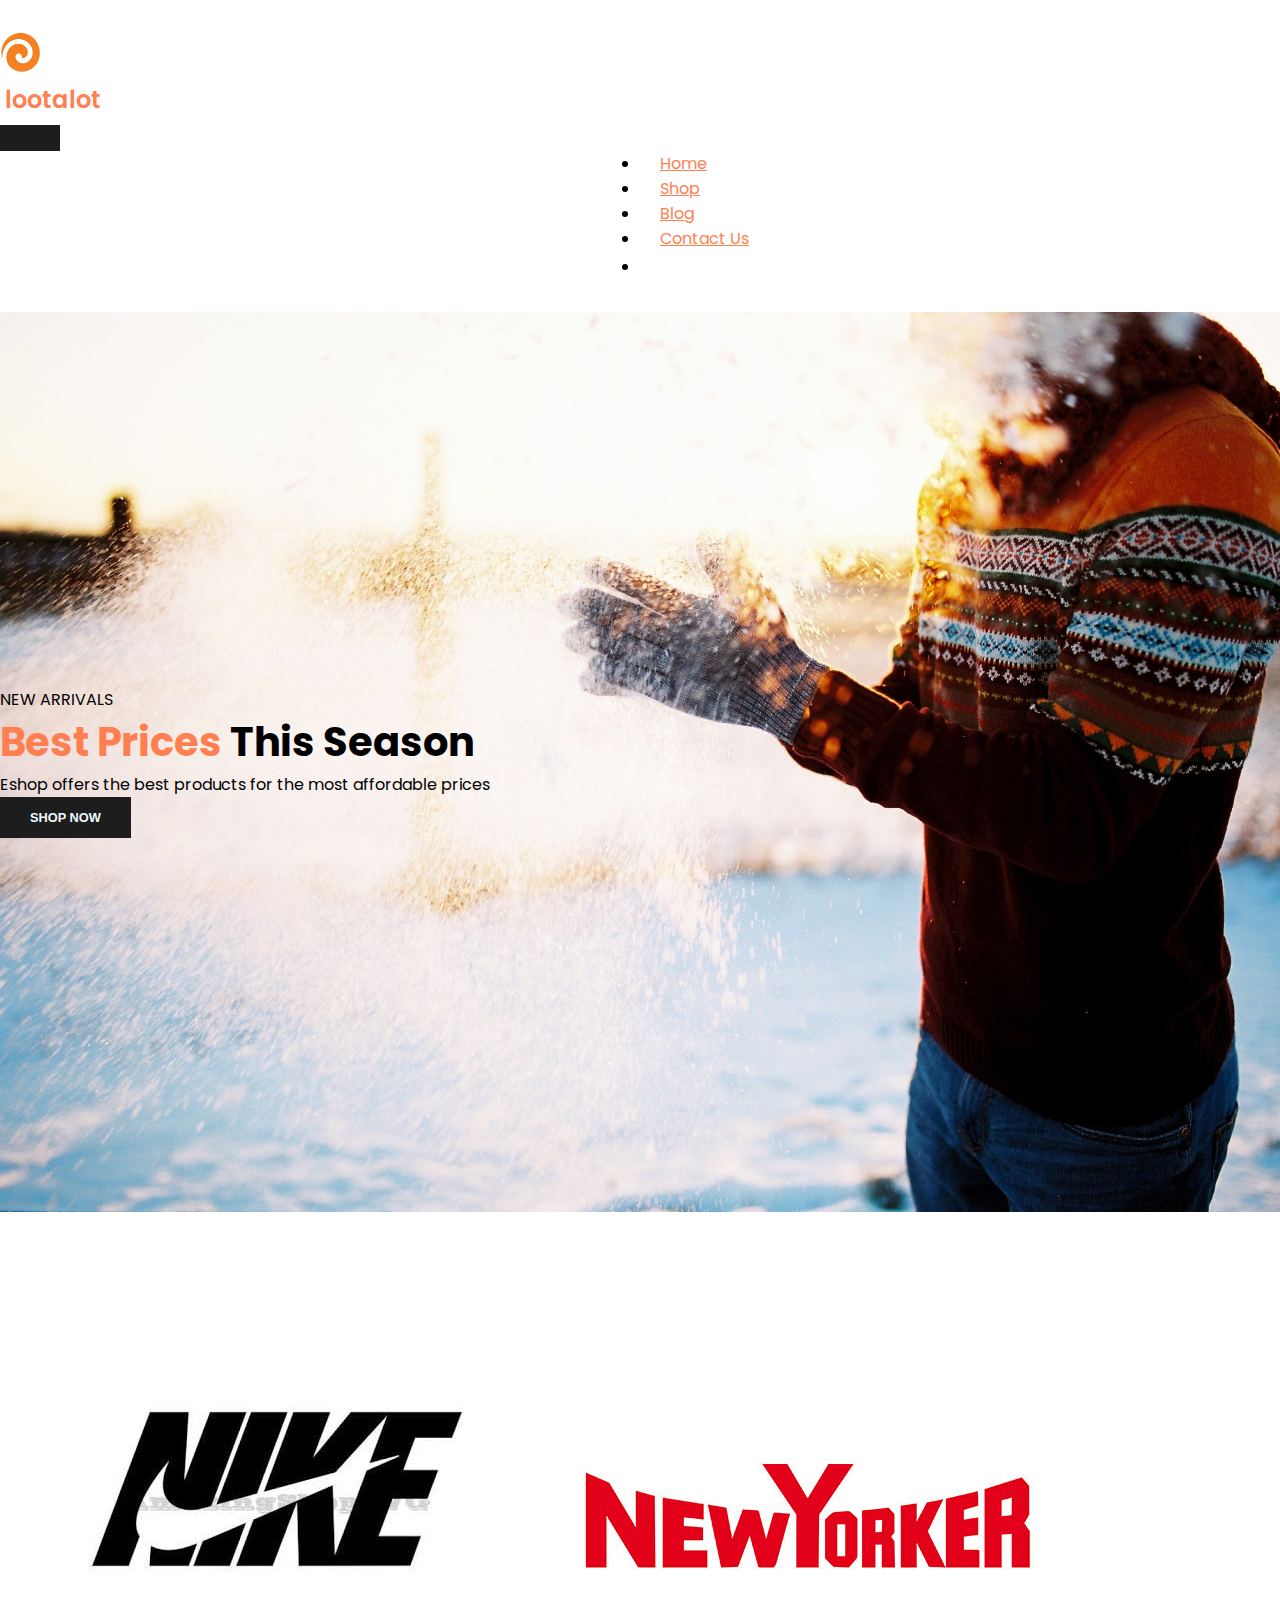
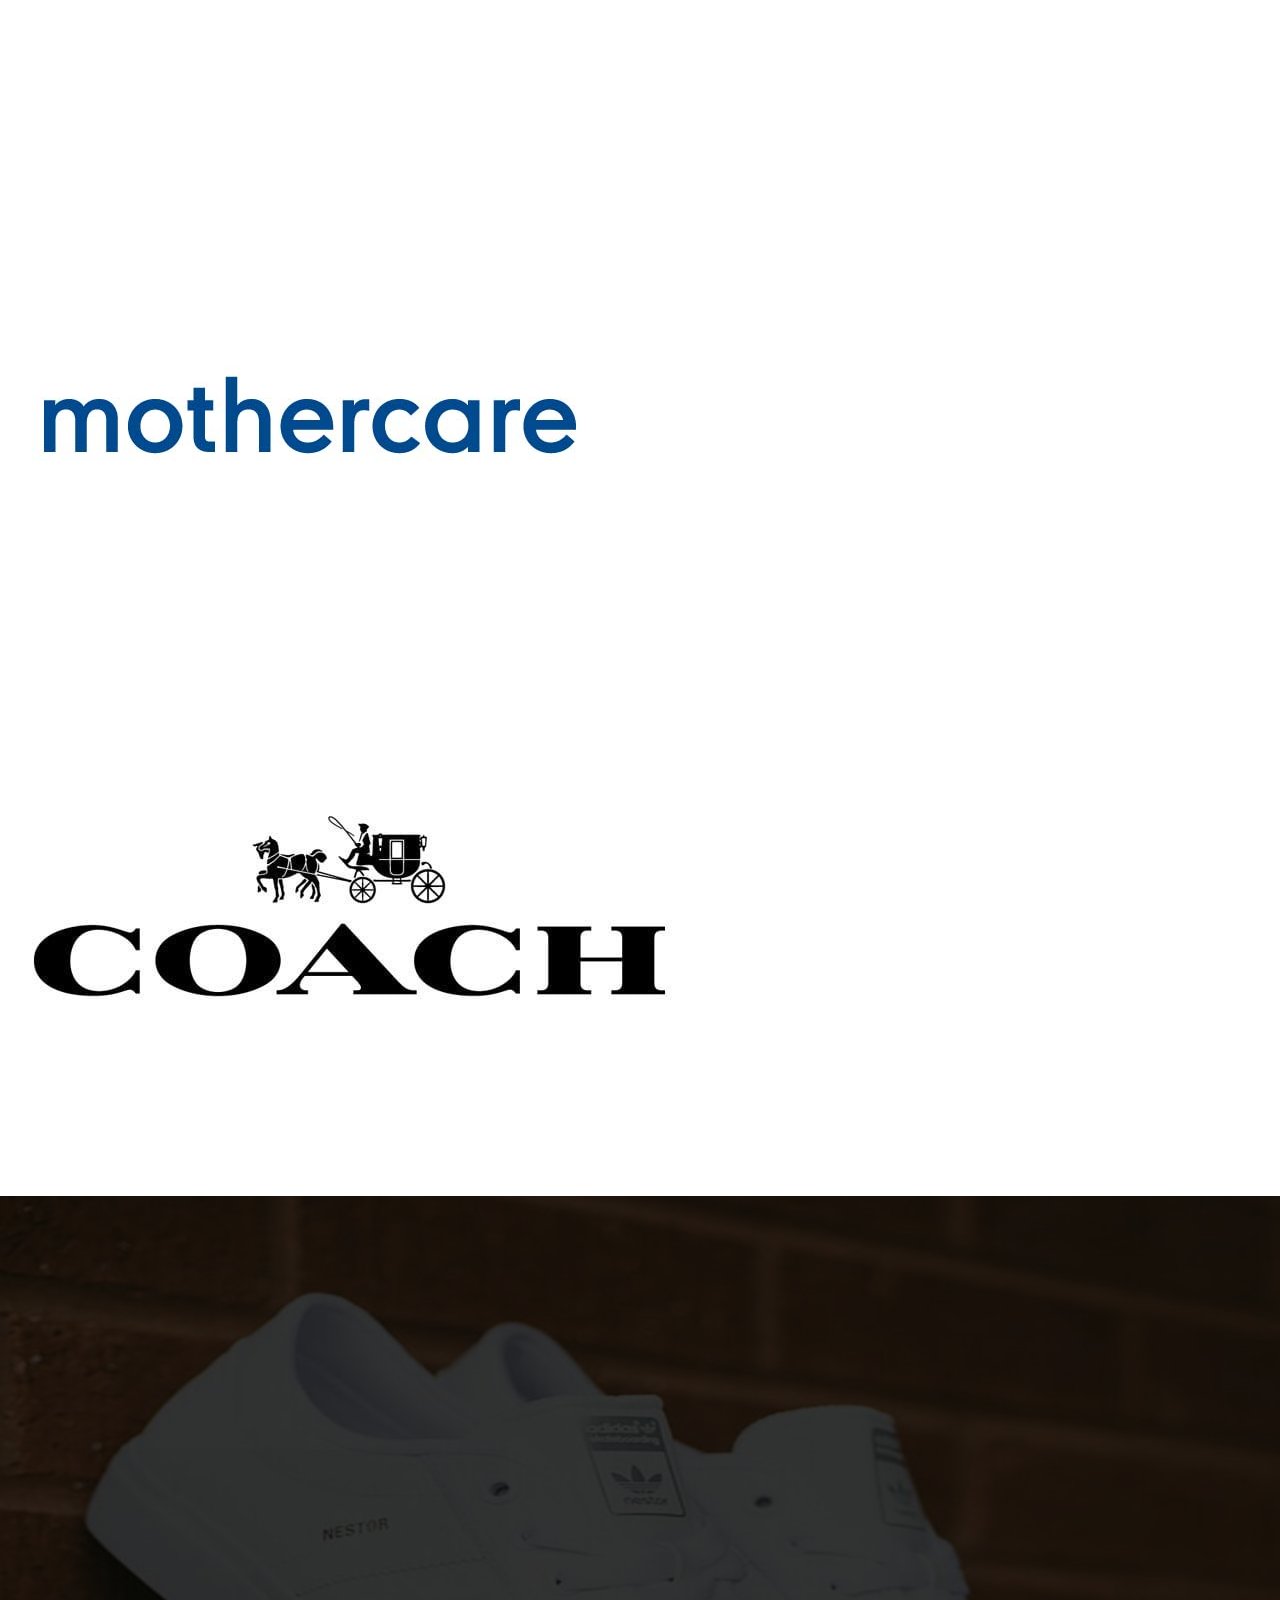
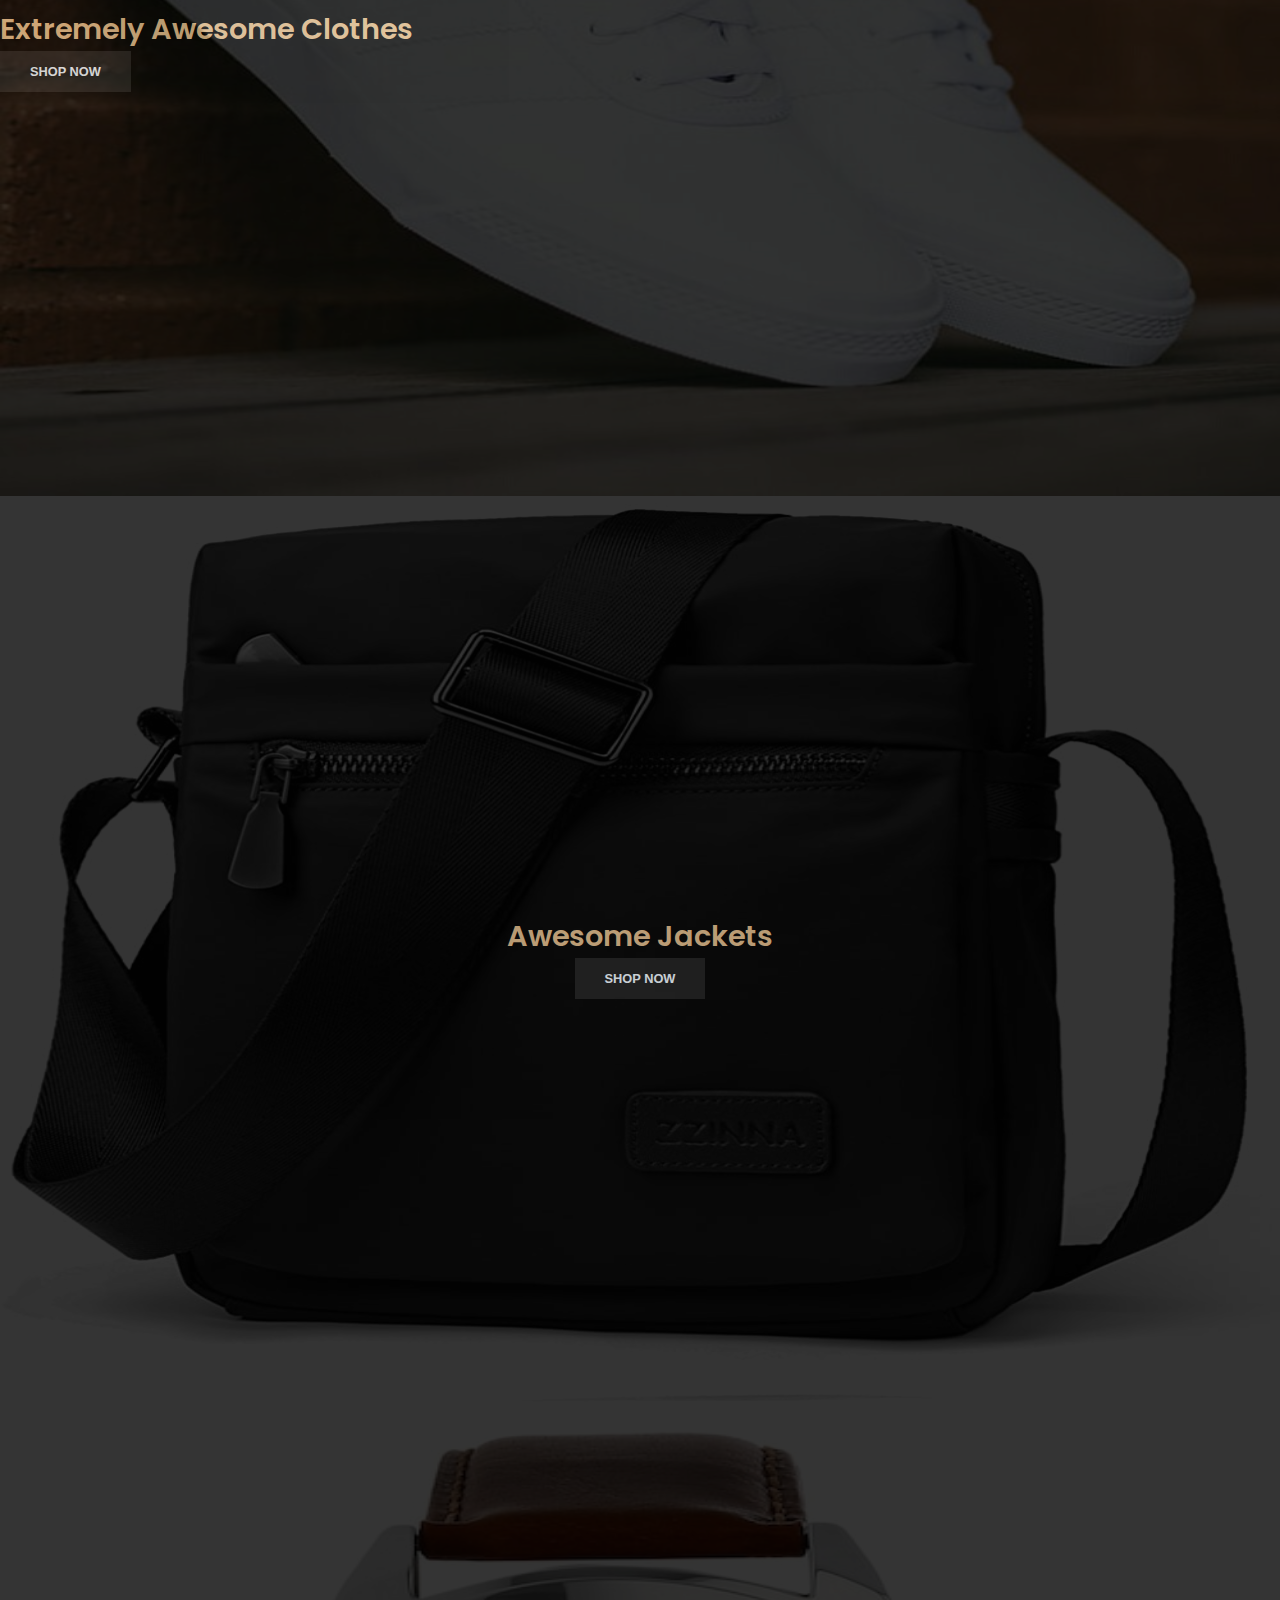
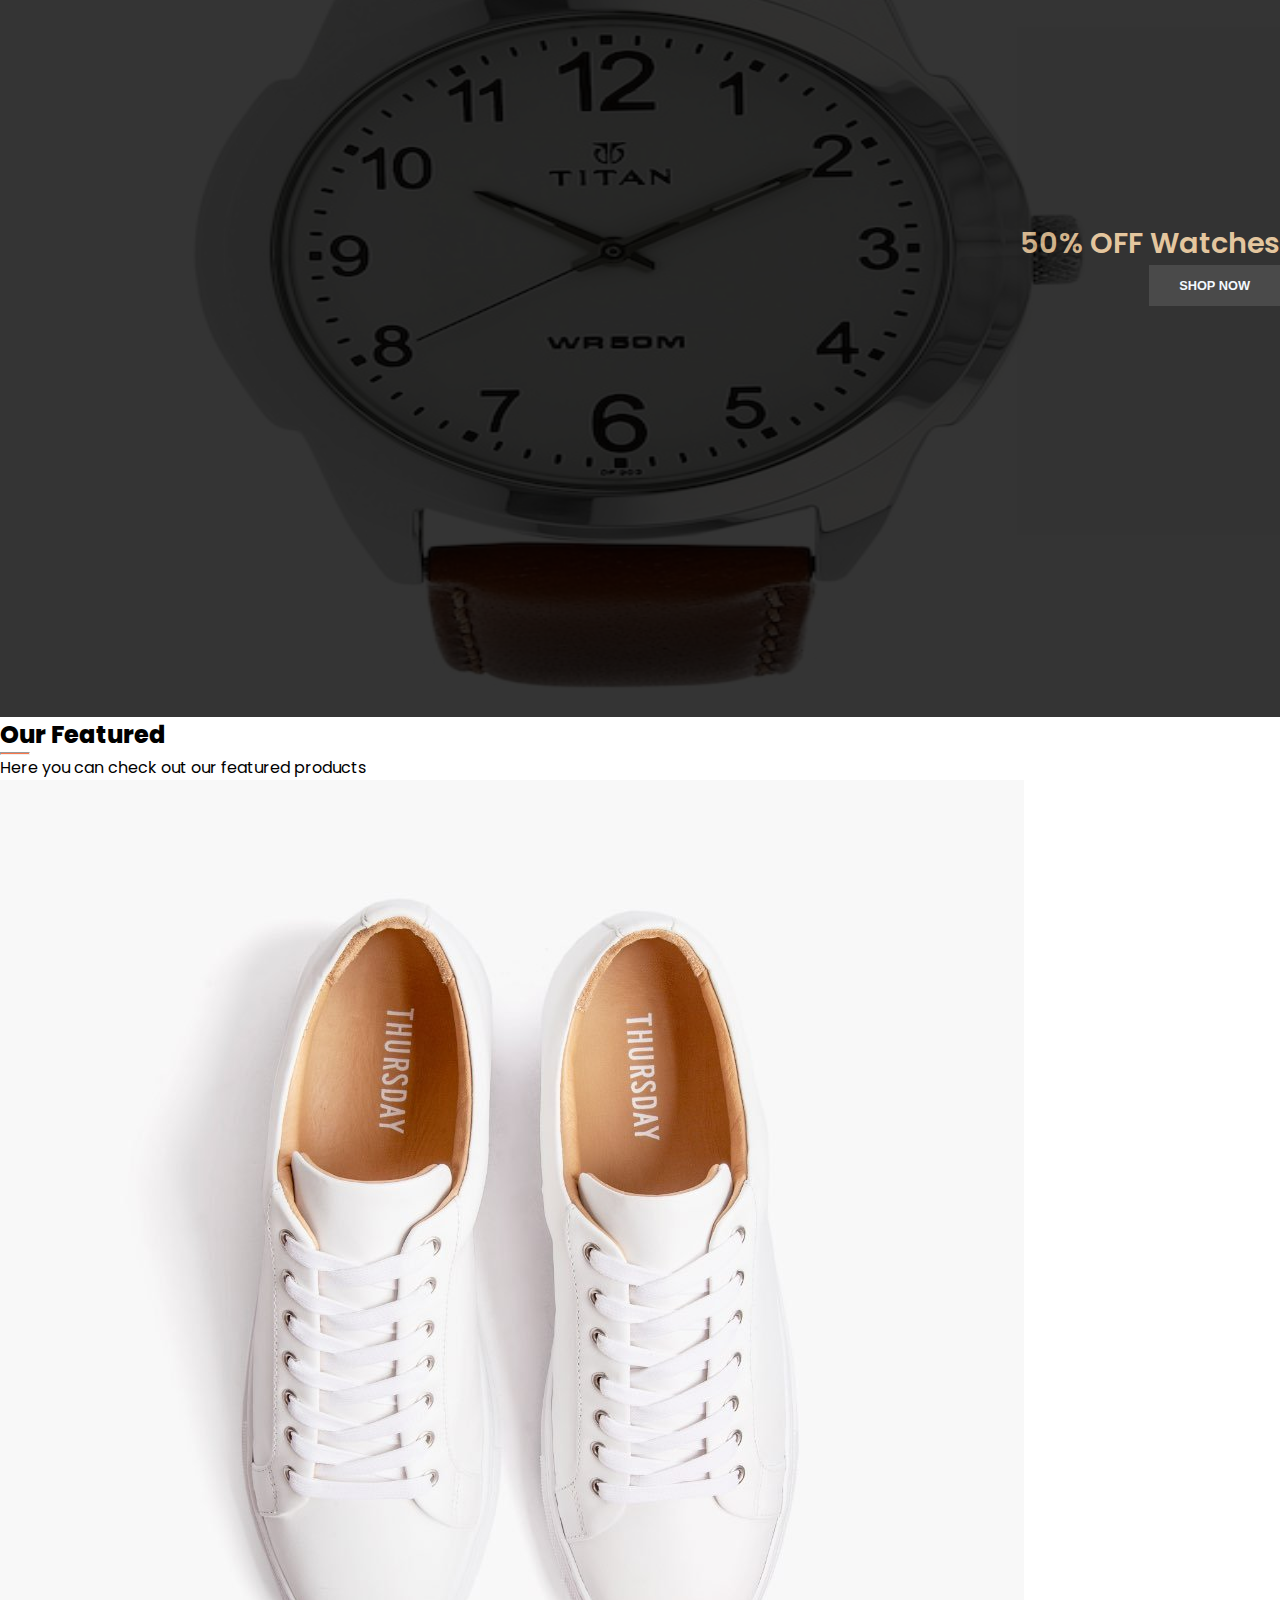
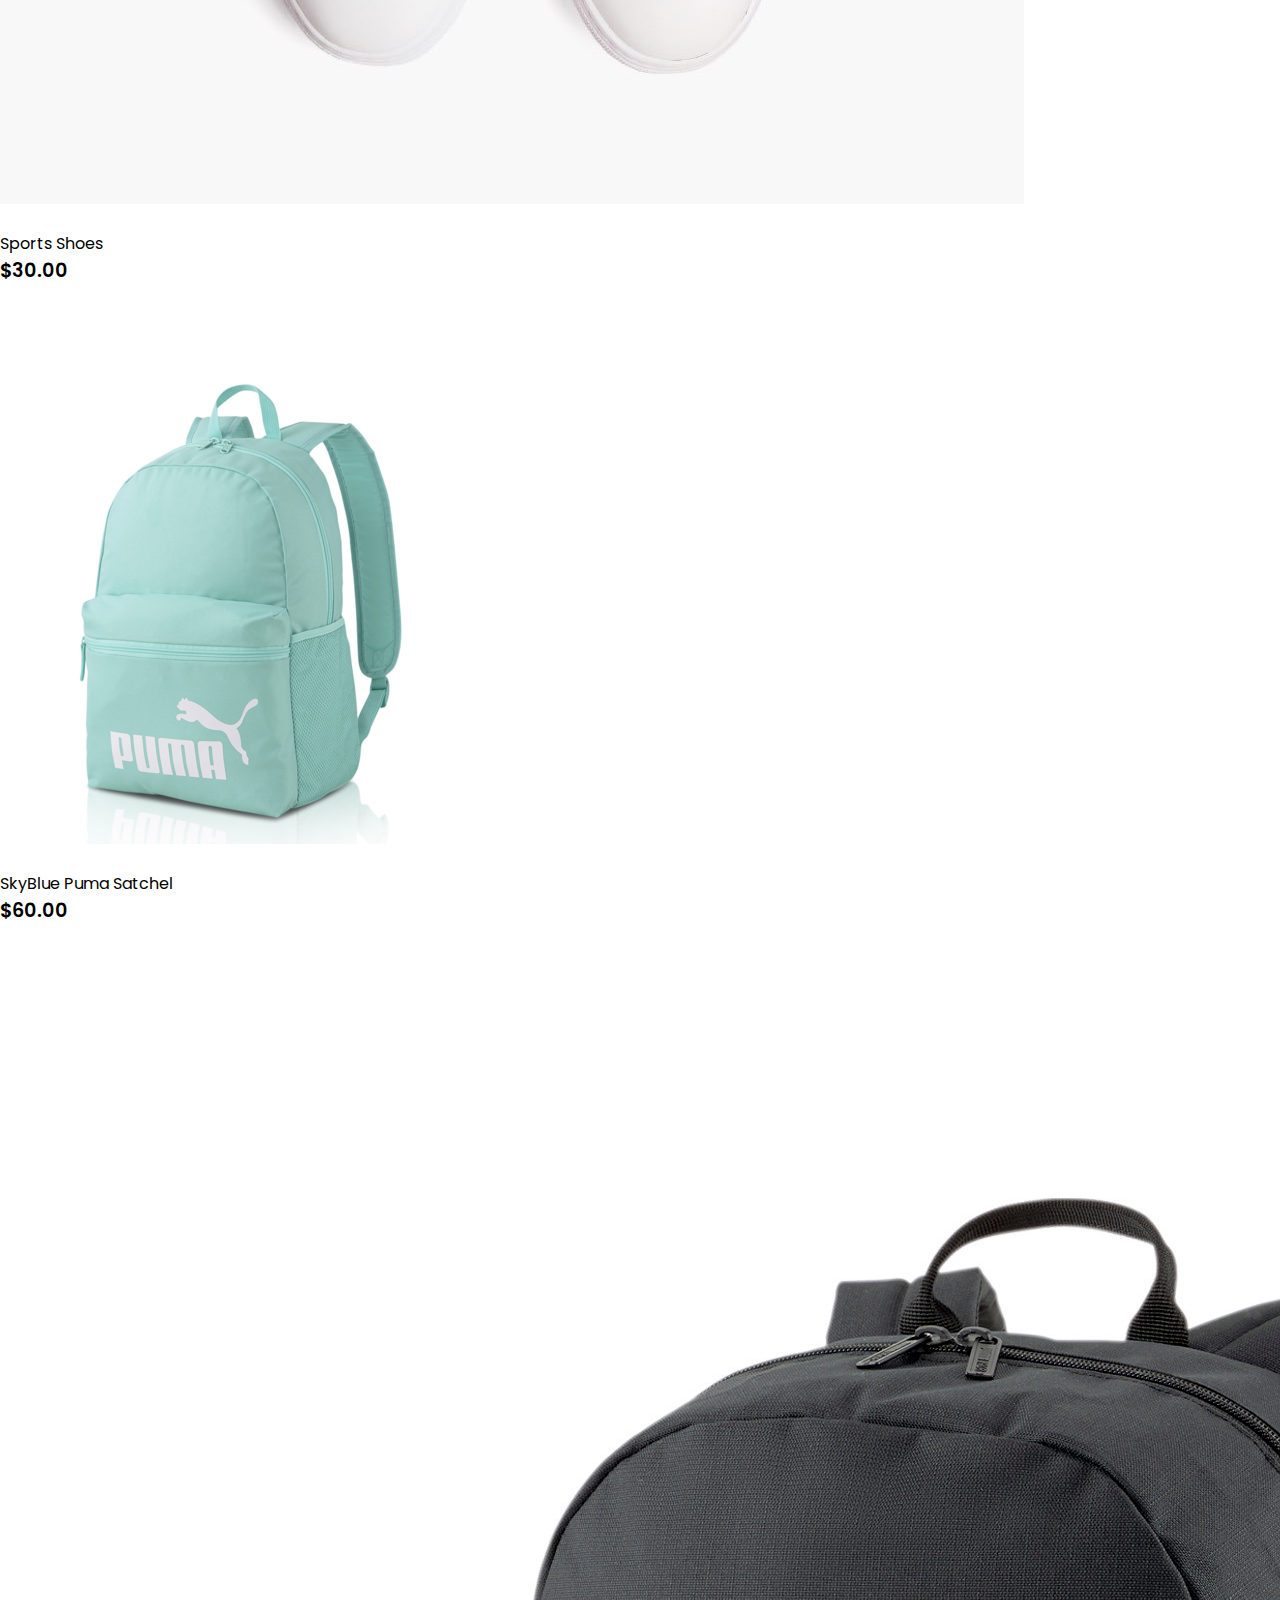
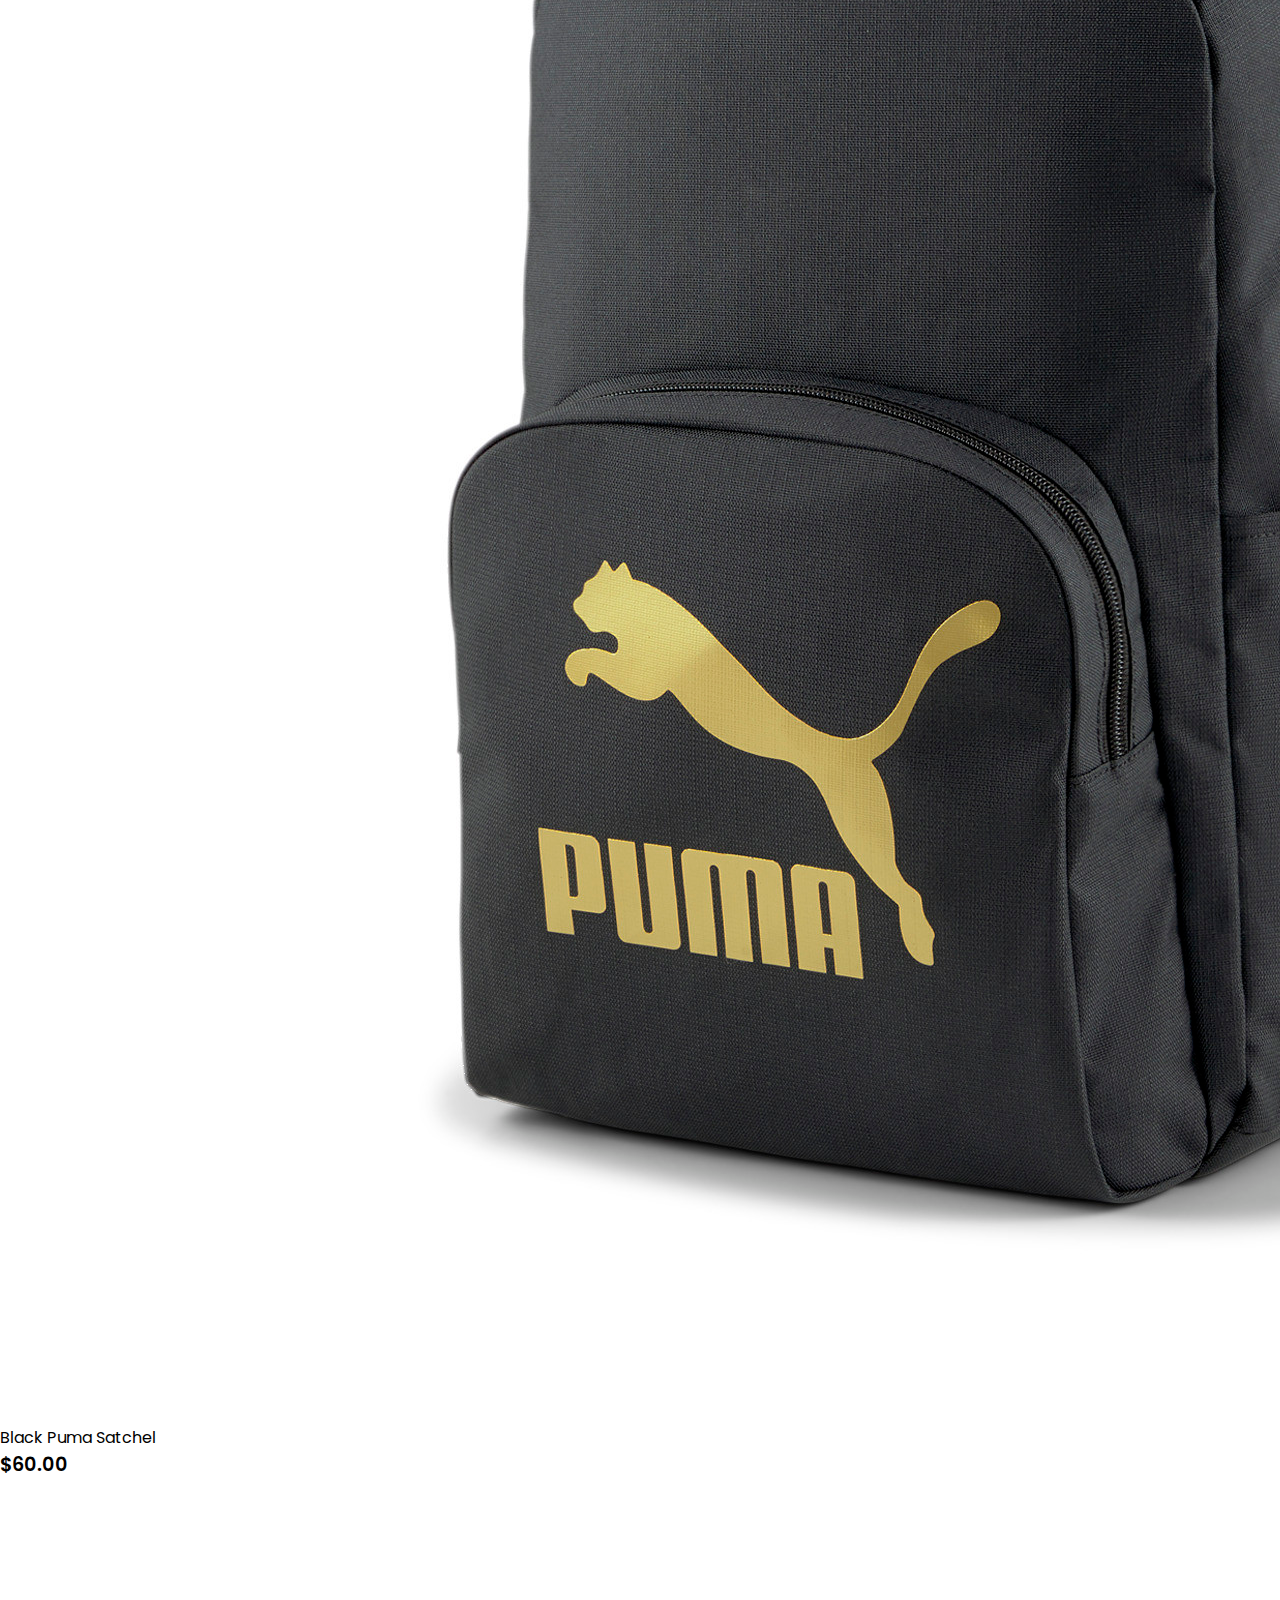
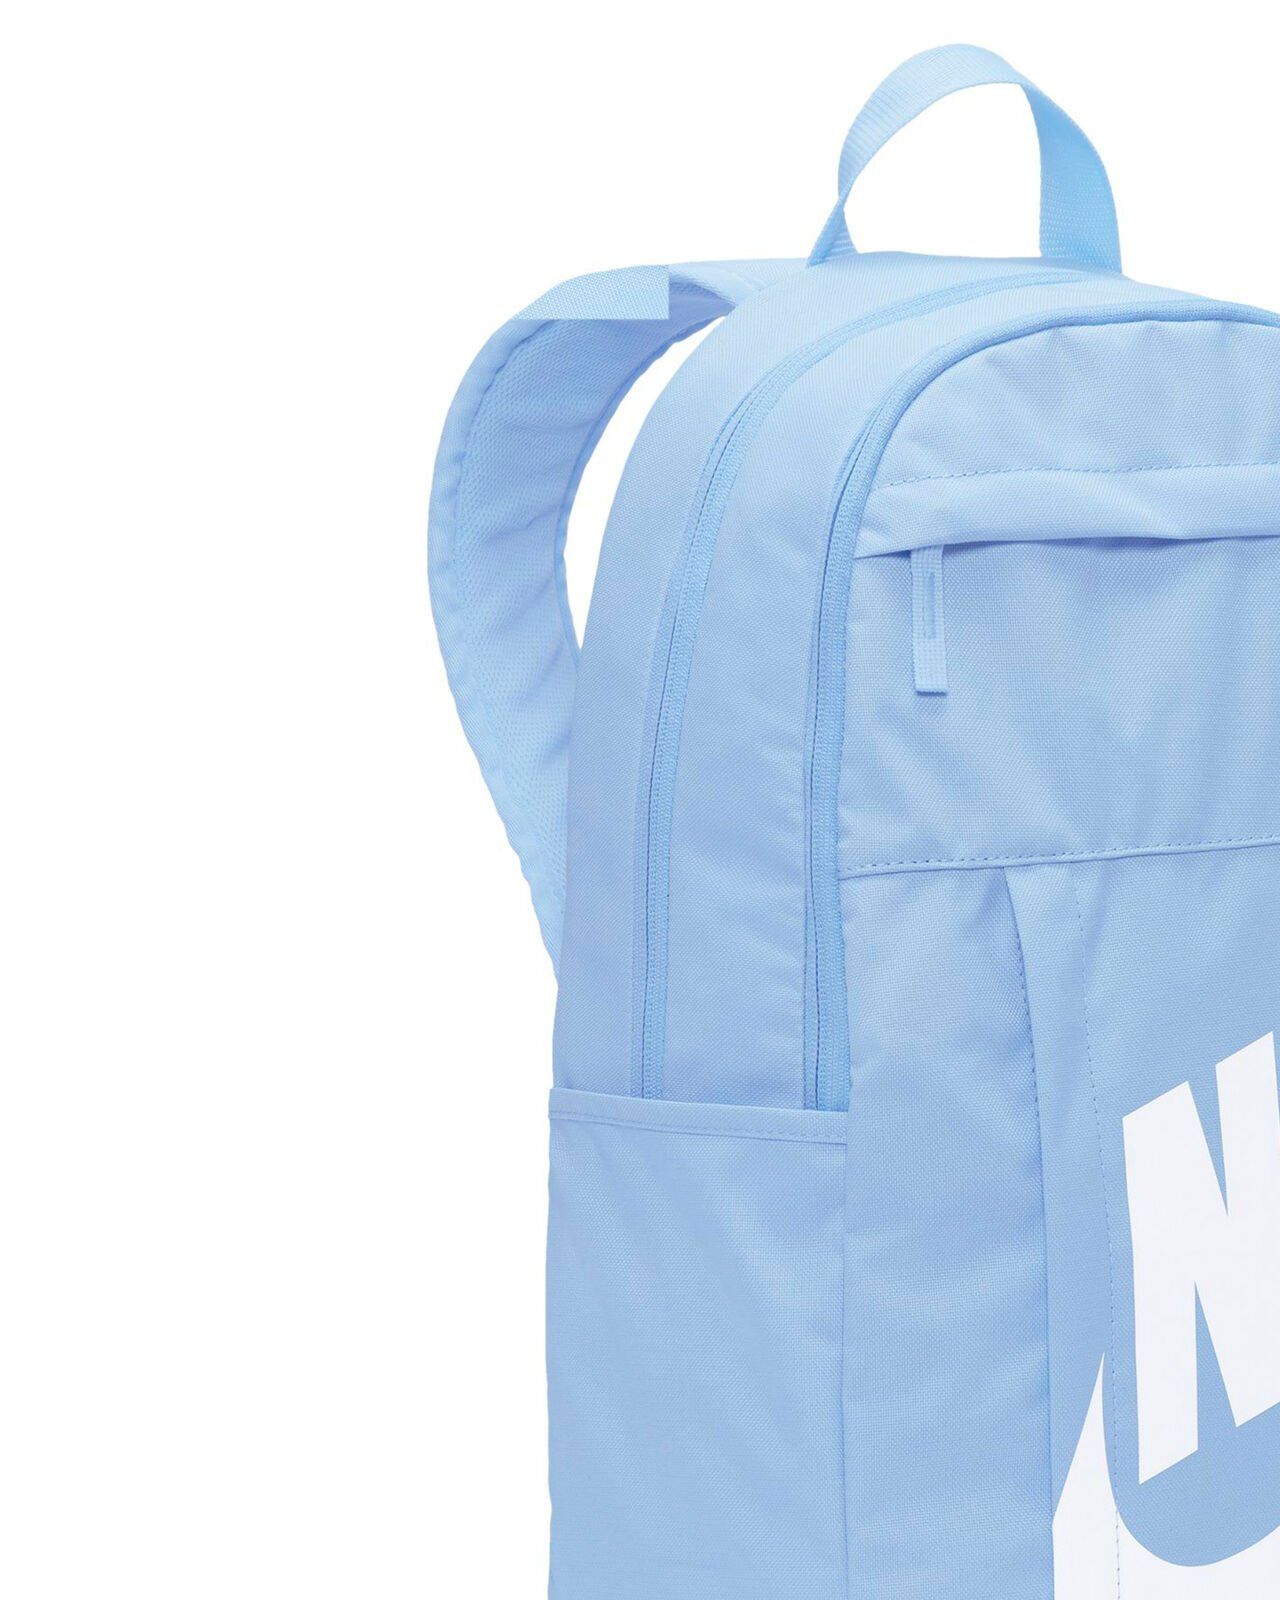
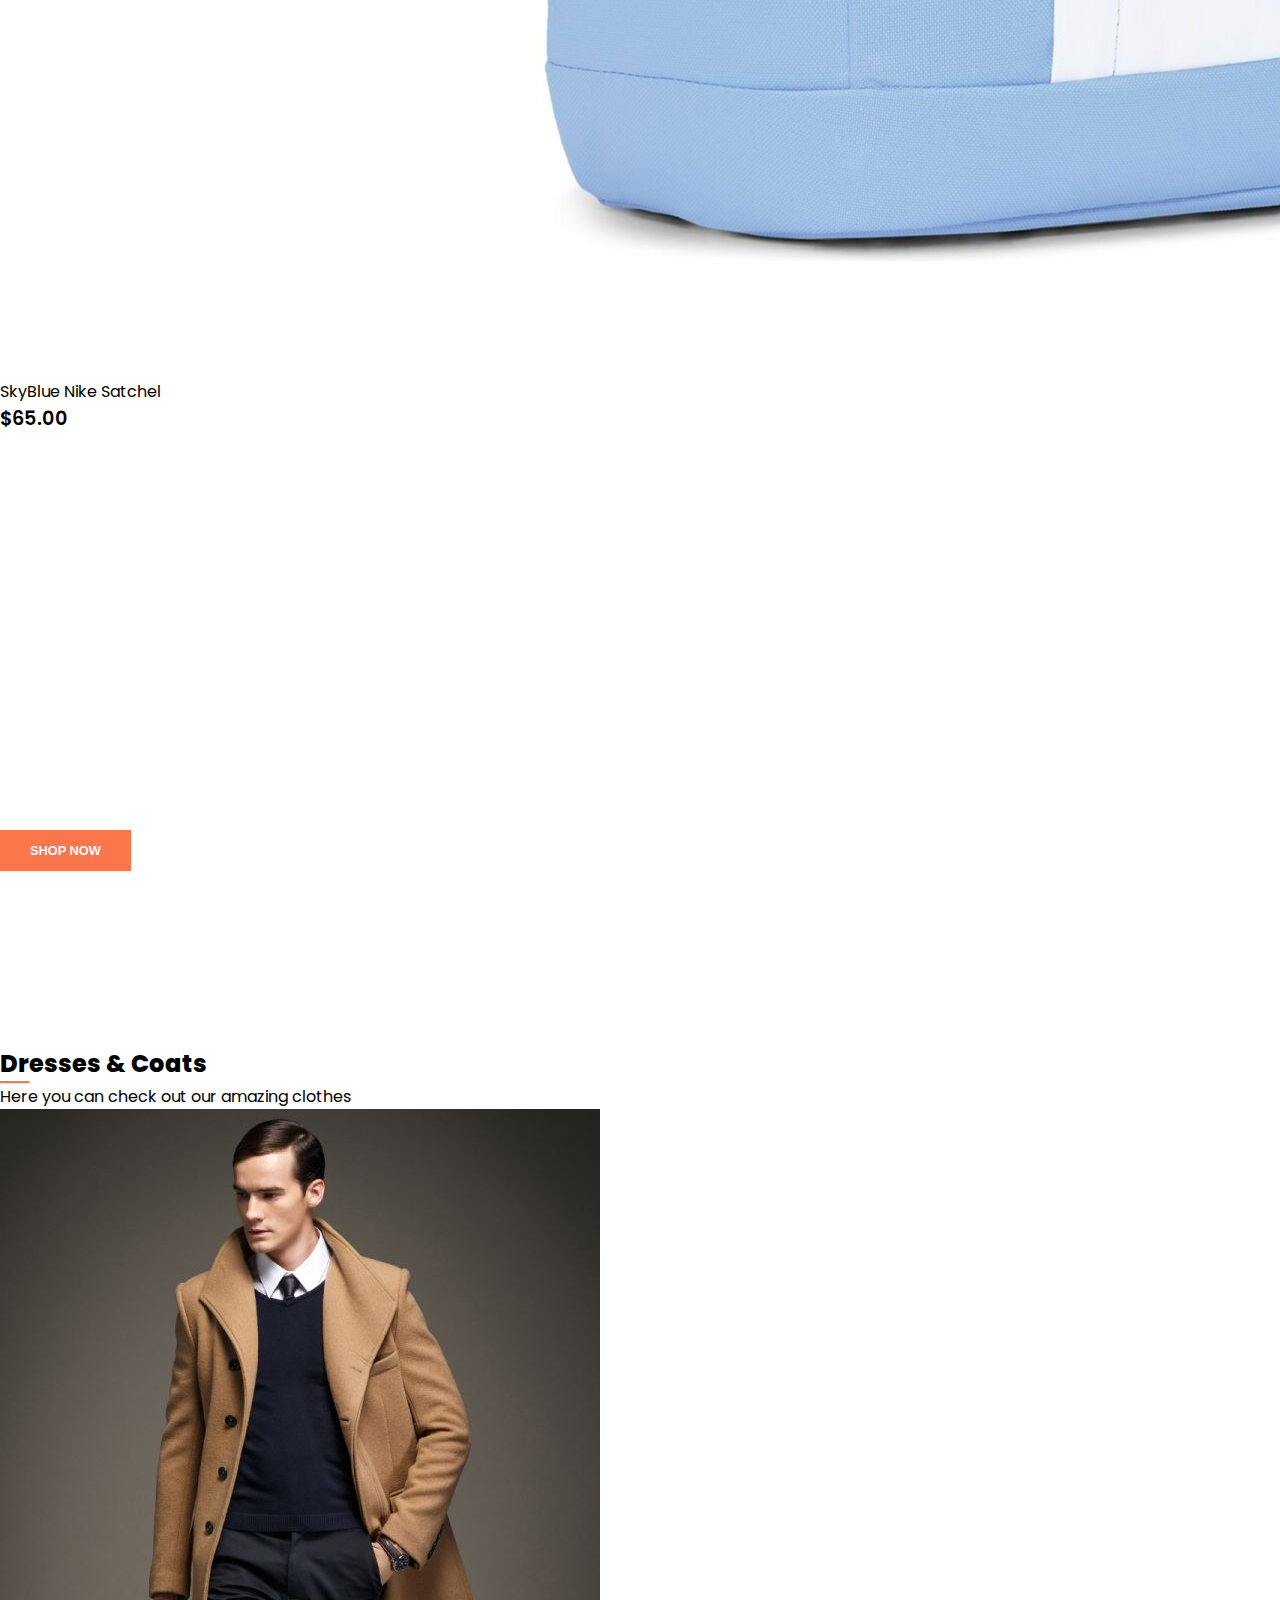
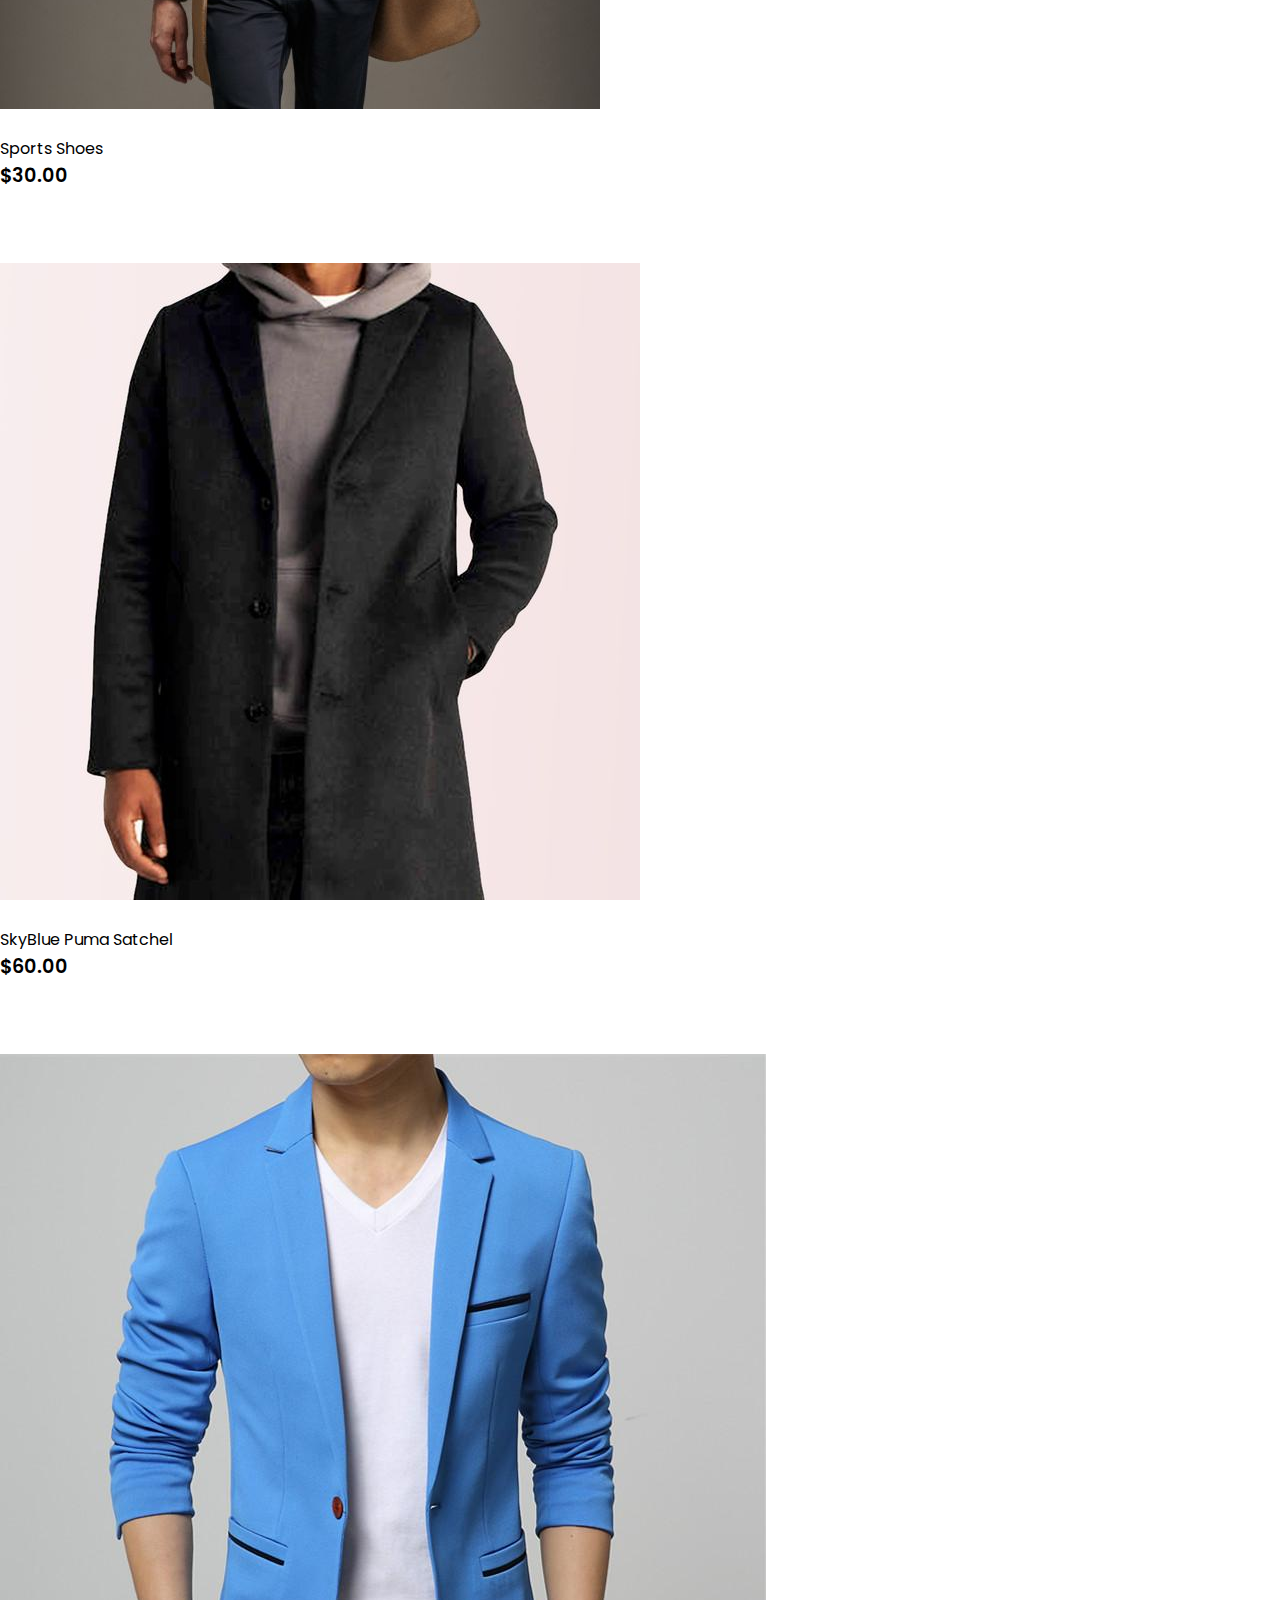
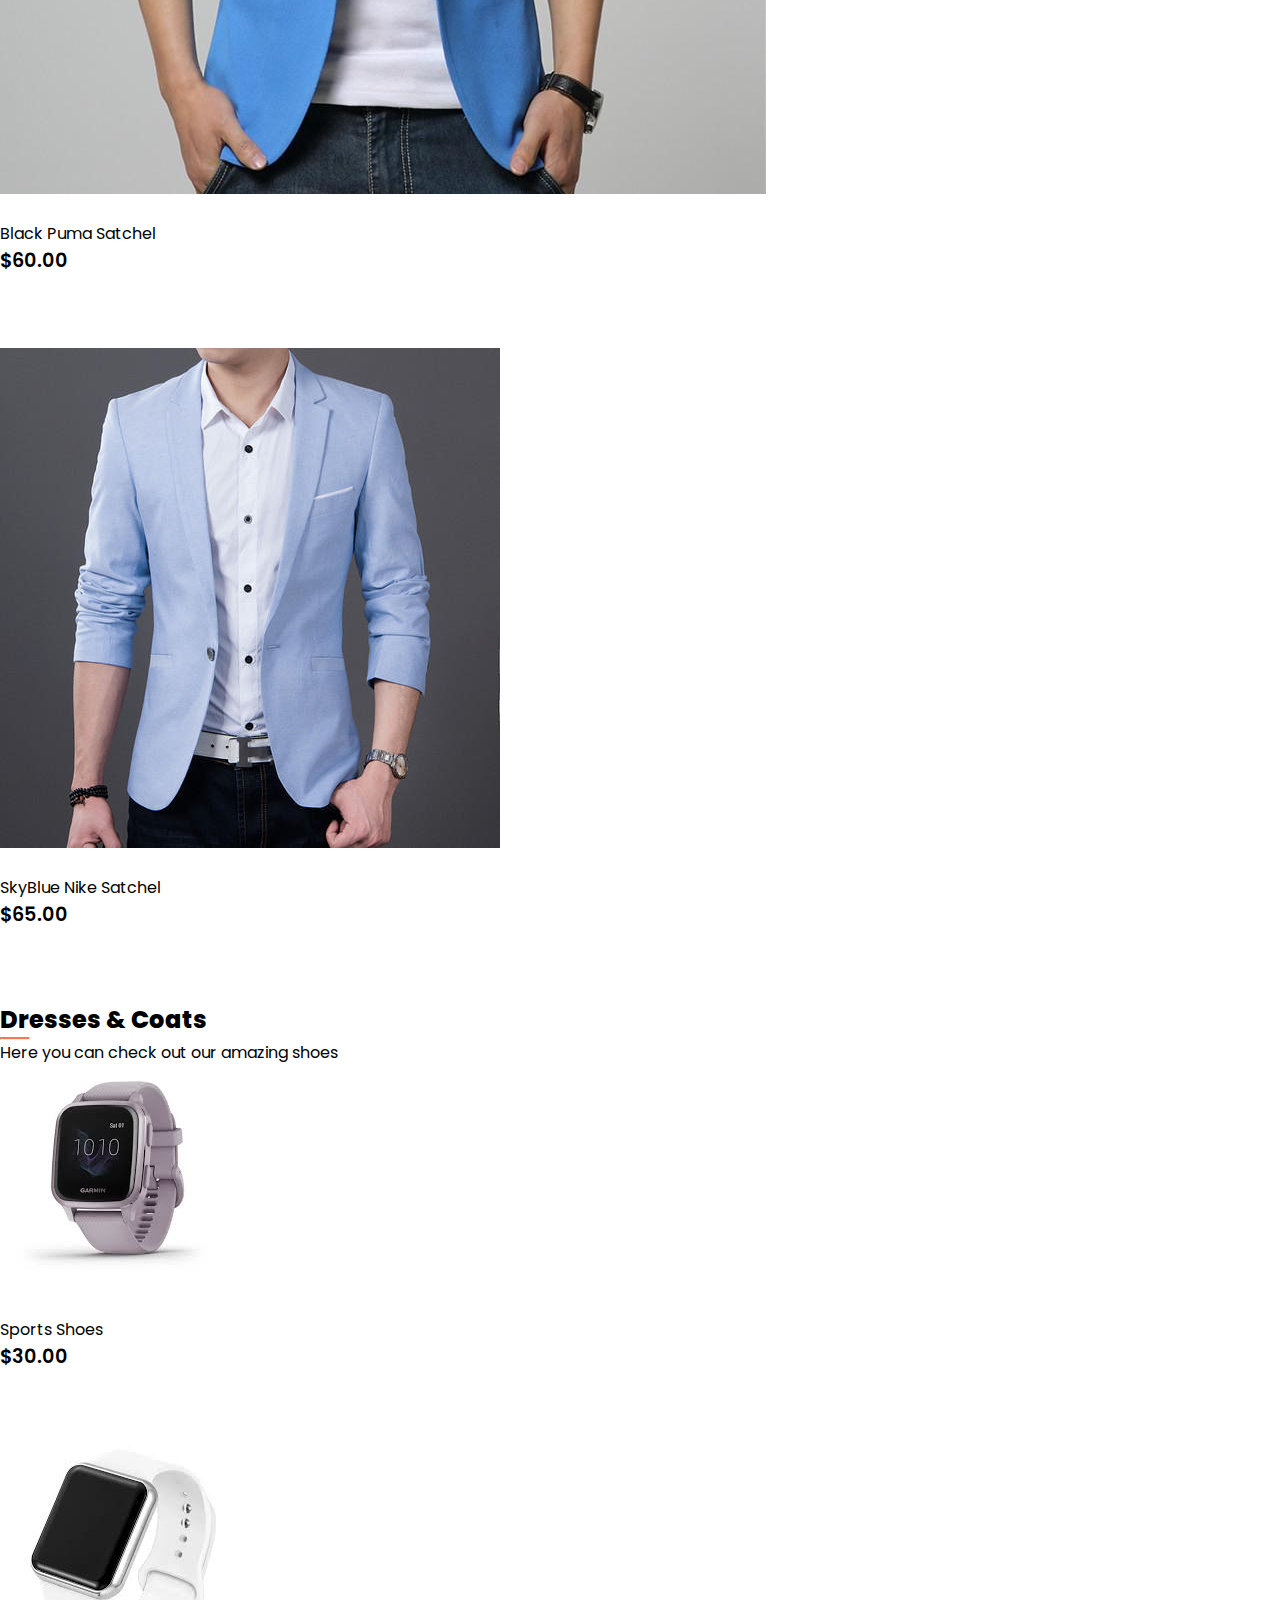
<file: index.html>
<!DOCTYPE html>
<html lang="en">
<head>
    <meta charset="UTF-8">
    <meta http-equiv="X-UA-Compatible" content="IE=edge">
    <meta name="viewport" content="width=device-width, initial-scale=1.0">
    <title>Home</title>


    <link href="https://cdn.jsdelivr.net/npm/bootstrap@5.1.3/dist/css/bootstrap.min.css" rel="stylesheet" integrity="sha384-1BmE4kWBq78iYhFldvKuhfTAU6auU8tT94WrHftjDbrCEXSU1oBoqyl2QvZ6jIW3" crossorigin="anonymous">

    <link rel="stylesheet" href="https://pro.fontawesome.com/releases/v5.10.0/css/all.css" integrity="sha384-AYmEC3Yw5cVb3ZcuHtOA93w35dYTsvhLPVnYs9eStHfGJvOvKxVfELGroGkvsg+p" crossorigin="anonymous"/>

    <link rel = "stylesheet" href = "assets/css/style.css"/>

</head>
<body>
    
    <!--Navbar-->
    <nav class="navbar navbar-expand-lg navbar-light bg-white py-3 fixed-top">
      <div class="container">
        <img class = "logo" src = "assets/imgs/logo.jpeg"/>
        <h2 class = "brand">lootalot</h2>
        <button class="navbar-toggler" type="button" data-bs-toggle="collapse" data-bs-target="#navbarSupportedContent" aria-controls="navbarSupportedContent" aria-expanded="false" aria-label="Toggle navigation">
          <span class="navbar-toggler-icon"></span>
        </button>
        <div class="collapse navbar-collapse nav-buttons" id="navbarSupportedContent">
          <ul class="navbar-nav me-auto mb-2 mb-lg-0">
           
            <li class="nav-item">
              <a class="nav-link" href="#">Home</a>
            </li>

            <li class="nav-item">
                <a class="nav-link" href="#">Shop</a>
              </li>

              <li class="nav-item">
                <a class="nav-link" href="#">Blog</a>
              </li>

              <li class="nav-item">
                <a class="nav-link" href="#">Contact Us</a>
              </li>

              <li class="nav-item">
                <i class="fas fa-shopping-bag"></i>
                <i class="fas fa-user"></i>
              </li>
           
          </ul>
          
        </div>
      </div>
    </nav>

 

    <!--Home-->
    <section id = "home">
      <div class = "container">
        <h5>NEW ARRIVALS</h5>
        <h1><span>Best Prices</span> This Season</h1>
        <p>Eshop offers the best products for the most affordable prices</p>
        <button>Shop Now</button>
      </div>
    </section>

    <!--Brand-->
    <section id = "brand" class = "container">
      <div class = "row">
        <img class = "img-fluid col-lg-3 col-md-6 col-sm-12" src = "assets/imgs/brand1.jpeg"/>
        <img class = "img-fluid col-lg-3 col-md-6 col-sm-12" src = "assets/imgs/brand2.jpeg"/>
        <img class = "img-fluid col-lg-3 col-md-6 col-sm-12" src = "assets/imgs/brand3.jpeg"/>
        <img class = "img-fluid col-lg-3 col-md-6 col-sm-12" src = "assets/imgs/brand4.jpeg"/>
      </div>
    </section>

    <!--New-->
    <section id = "new" class = "w-100">
      <div class = "row p-0 n-0">
        <!--One-->
        <div class = "one col-lg-4 col-md-12 col-sm-12 p-0">
          <img class = "img-fluid" src = "assets/imgs/1.jpeg"/>
          <div class = "details">
            <h2>Extremely Awesome Clothes</h2>
            <button class = "text-uppercase">Shop Now</button>
          </div>
        </div>

        <!--Two-->

        <div class = "one col-lg-4 col-md-12 col-sm-12 p-0">
          <img class = "img-fluid" src = "assets/imgs/2.jpeg"/>
          <div class = "details">
            <h2>Awesome Jackets </h2>
            <button class = "text-uppercase">Shop Now</button>
          </div>
        </div>

        <!--Three-->

        <div class = "one col-lg-4 col-md-12 col-sm-12 p-0">
          <img class = "img-fluid" src = "assets/imgs/3.jpeg"/>
          <div class = "details">
            <h2>50% OFF Watches</h2>
            <button class = "text-uppercase">Shop Now</button>
          </div>
        </div> 
      </div>
    </section>

    <!--Featured-->
    <section id = "featured" class = "my-5 pb-5">
      <div class = "container text-center nt-5 py-5">
        <h3>Our Featured</h3>
        <hr class = "mx-auto">
        <P>Here you can check out our featured products</P>
      </div>
        <div class = "row mx-auto container-fluid">
         <div class = "product text-center col-lg-3 col-md-4 col-sm-12">
           <img class = "img-fluid nb-3" src = "assets/imgs/featured1.jpeg"/>
           <div class = "star">
             <i class = "fas fa-star"></i>
             <i class = "fas fa-star"></i>
             <i class = "fas fa-star"></i>
             <i class = "fas fa-star"></i>
             <i class = "fas fa-star"></i>
           </div>
           <h5 class = "p-name">Sports Shoes</h5>
           <h4 class = "p-price">$30.00</h4>
           <button class = "buy-btn">Buy Now</button>
         </div>
         <div class = "product text-center col-lg-3 col-md-4 col-sm-12">
          <img class = "img-fluid nb-3" src = "assets/imgs/featured2.jpeg"/>
          <div class = "star">
            <i class = "fas fa-star"></i>
            <i class = "fas fa-star"></i>
            <i class = "fas fa-star"></i>
            <i class = "fas fa-star"></i>
            <i class = "fas fa-star"></i>
          </div>
          <h5 class = "p-name">SkyBlue Puma Satchel</h5>
          <h4 class = "p-price">$60.00</h4>
          <button class = "buy-btn">Buy Now</button>
        </div>
        <div class = "product text-center col-lg-3 col-md-4 col-sm-12">
          <img class = "img-fluid nb-3" src = "assets/imgs/featured3.jpeg"/>
          <div class = "star">
            <i class = "fas fa-star"></i>
            <i class = "fas fa-star"></i>
            <i class = "fas fa-star"></i>
            <i class = "fas fa-star"></i>
            <i class = "fas fa-star"></i>
          </div>
          <h5 class = "p-name">Black Puma Satchel</h5>
          <h4 class = "p-price">$60.00</h4>
          <button class = "buy-btn">Buy Now</button>
        </div>
        <div class = "product text-center col-lg-3 col-md-4 col-sm-12">
          <img class = "img-fluid nb-3" src = "assets/imgs/featured4.jpeg"/>
          <div class = "star">
            <i class = "fas fa-star"></i>
            <i class = "fas fa-star"></i>
            <i class = "fas fa-star"></i>
            <i class = "fas fa-star"></i>
            <i class = "fas fa-star"></i>
          </div>
          <h5 class = "p-name">SkyBlue Nike Satchel</h5>
          <h4 class = "p-price">$65.00</h4>
          <button class = "buy-btn">Buy Now</button>
        </div>
      </div>
    </section>

    <!--Banner-->
    <section id = "banner" class = "my-5 py-5">
      <div class = "container">
        <h4>MID SEASON'S SALE</h4>
        <h1>Autumn Collection <br> Up To 30% OFF</h1>
        <button class = "text-uppercase">shop now</button>

      </div>
    </section>

    <!--Clothes-->
    <section id = "clothes" class = "my-5">
      <div class = "container text-center nt-5 py-5">
        <h3>Dresses & Coats</h3>
        <hr class = "mx-auto">
        <P>Here you can check out our amazing clothes</P>
      </div>
        <div class = "row mx-auto container-fluid">
         <div class = "product text-center col-lg-3 col-md-4 col-sm-12">
           <img class = "img-fluid nb-3" src = "assets/imgs/clothes1.jpeg"/>
           <div class = "star">
             <i class = "fas fa-star"></i>
             <i class = "fas fa-star"></i>
             <i class = "fas fa-star"></i>
             <i class = "fas fa-star"></i>
             <i class = "fas fa-star"></i>
           </div>
           <h5 class = "p-name">Sports Shoes</h5>
           <h4 class = "p-price">$30.00</h4>
           <button class = "buy-btn">Buy Now</button>
         </div>
         <div class = "product text-center col-lg-3 col-md-4 col-sm-12">
          <img class = "img-fluid nb-3" src = "assets/imgs/clothes2.jpeg"/>
          <div class = "star">
            <i class = "fas fa-star"></i>
            <i class = "fas fa-star"></i>
            <i class = "fas fa-star"></i>
            <i class = "fas fa-star"></i>
            <i class = "fas fa-star"></i>
          </div>
          <h5 class = "p-name">SkyBlue Puma Satchel</h5>
          <h4 class = "p-price">$60.00</h4>
          <button class = "buy-btn">Buy Now</button>
        </div>
        <div class = "product text-center col-lg-3 col-md-4 col-sm-12">
          <img class = "img-fluid nb-3" src = "assets/imgs/clothes3.jpeg"/>
          <div class = "star">
            <i class = "fas fa-star"></i>
            <i class = "fas fa-star"></i>
            <i class = "fas fa-star"></i>
            <i class = "fas fa-star"></i>
            <i class = "fas fa-star"></i>
          </div>
          <h5 class = "p-name">Black Puma Satchel</h5>
          <h4 class = "p-price">$60.00</h4>
          <button class = "buy-btn">Buy Now</button>
        </div>
        <div class = "product text-center col-lg-3 col-md-4 col-sm-12">
          <img class = "img-fluid nb-3" src = "assets/imgs/clothes4.jpeg"/>
          <div class = "star">
            <i class = "fas fa-star"></i>
            <i class = "fas fa-star"></i>
            <i class = "fas fa-star"></i>
            <i class = "fas fa-star"></i>
            <i class = "fas fa-star"></i>
          </div>
          <h5 class = "p-name">SkyBlue Nike Satchel</h5>
          <h4 class = "p-price">$65.00</h4>
          <button class = "buy-btn">Buy Now</button>
        </div>
      </div>
    </section>

    <!--Watches-->
    <section id = "watches" class = "my-5">
      <div class = "container text-center nt-5 py-5">
        <h3>Dresses & Coats</h3>
        <hr class = "mx-auto">
        <P>Here you can check out our amazing shoes</P>
      </div>
        <div class = "row mx-auto container-fluid">
         <div class = "product text-center col-lg-3 col-md-4 col-sm-12">
           <img class = "img-fluid nb-3" src = "assets/imgs/watch1.jpeg"/>
           <div class = "star">
             <i class = "fas fa-star"></i>
             <i class = "fas fa-star"></i>
             <i class = "fas fa-star"></i>
             <i class = "fas fa-star"></i>
             <i class = "fas fa-star"></i>
           </div>
           <h5 class = "p-name">Sports Shoes</h5>
           <h4 class = "p-price">$30.00</h4>
           <button class = "buy-btn">Buy Now</button>
         </div>
         <div class = "product text-center col-lg-3 col-md-4 col-sm-12">
          <img class = "img-fluid nb-3" src = "assets/imgs/watch2.jpeg"/>
          <div class = "star">
            <i class = "fas fa-star"></i>
            <i class = "fas fa-star"></i>
            <i class = "fas fa-star"></i>
            <i class = "fas fa-star"></i>
            <i class = "fas fa-star"></i>
          </div>
          <h5 class = "p-name">SkyBlue Puma Satchel</h5>
          <h4 class = "p-price">$60.00</h4>
          <button class = "buy-btn">Buy Now</button>
        </div>
        <div class = "product text-center col-lg-3 col-md-4 col-sm-12">
          <img class = "img-fluid nb-3" src = "assets/imgs/watch4.jpeg"/>
          <div class = "star">
            <i class = "fas fa-star"></i>
            <i class = "fas fa-star"></i>
            <i class = "fas fa-star"></i>
            <i class = "fas fa-star"></i>
            <i class = "fas fa-star"></i>
          </div>
          <h5 class = "p-name">Black Puma Satchel</h5>
          <h4 class = "p-price">$60.00</h4>
          <button class = "buy-btn">Buy Now</button>
        </div>
        <div class = "product text-center col-lg-3 col-md-4 col-sm-12">
          <img class = "img-fluid nb-3" src = "assets/imgs/watch1.jpeg"/>
          <div class = "star">
            <i class = "fas fa-star"></i>
            <i class = "fas fa-star"></i>
            <i class = "fas fa-star"></i>
            <i class = "fas fa-star"></i>
            <i class = "fas fa-star"></i>
          </div>
          <h5 class = "p-name">SkyBlue Nike Satchel</h5>
          <h4 class = "p-price">$65.00</h4>
          <button class = "buy-btn">Buy Now</button>
        </div>
      </div>
    </section>

    <!--Shoes-->
    <section id = "shoes" class = "my-5">
      <div class = "container text-center nt-5 py-5">
        <h3>Dresses & Coats</h3>
        <hr class = "mx-auto">
        <P>Here you can check out our amazing shoes</P>
      </div>
        <div class = "row mx-auto container-fluid">
         <div class = "product text-center col-lg-3 col-md-4 col-sm-12">
           <img class = "img-fluid nb-3" src = "assets/imgs/shoes1.jpeg"/>
           <div class = "star">
             <i class = "fas fa-star"></i>
             <i class = "fas fa-star"></i>
             <i class = "fas fa-star"></i>
             <i class = "fas fa-star"></i>
             <i class = "fas fa-star"></i>
           </div>
           <h5 class = "p-name">Sports Shoes</h5>
           <h4 class = "p-price">$30.00</h4>
           <button class = "buy-btn">Buy Now</button>
         </div>
         <div class = "product text-center col-lg-3 col-md-4 col-sm-12">
          <img class = "img-fluid nb-3" src = "assets/imgs/shoes2.jpeg"/>
          <div class = "star">
            <i class = "fas fa-star"></i>
            <i class = "fas fa-star"></i>
            <i class = "fas fa-star"></i>
            <i class = "fas fa-star"></i>
            <i class = "fas fa-star"></i>
          </div>
          <h5 class = "p-name">SkyBlue Puma Satchel</h5>
          <h4 class = "p-price">$60.00</h4>
          <button class = "buy-btn">Buy Now</button>
        </div>
        <div class = "product text-center col-lg-3 col-md-4 col-sm-12">
          <img class = "img-fluid nb-3" src = "assets/imgs/shoes3.jpeg"/>
          <div class = "star">
            <i class = "fas fa-star"></i>
            <i class = "fas fa-star"></i>
            <i class = "fas fa-star"></i>
            <i class = "fas fa-star"></i>
            <i class = "fas fa-star"></i>
          </div>
          <h5 class = "p-name">Black Puma Satchel</h5>
          <h4 class = "p-price">$60.00</h4>
          <button class = "buy-btn">Buy Now</button>
        </div>
        <div class = "product text-center col-lg-3 col-md-4 col-sm-12">
          <img class = "img-fluid nb-3" src = "assets/imgs/shoes4.jpeg"/>
          <div class = "star">
            <i class = "fas fa-star"></i>
            <i class = "fas fa-star"></i>
            <i class = "fas fa-star"></i>
            <i class = "fas fa-star"></i>
            <i class = "fas fa-star"></i>
          </div>
          <h5 class = "p-name">SkyBlue Nike Satchel</h5>
          <h4 class = "p-price">$65.00</h4>
          <button class = "buy-btn">Buy Now</button>
        </div>
      </div>
    </section>

    <!--Footer-->
    <footer class = "mt-5 py-5">
      <div class = "row container mx-auto pt-5">
        <div class = "footer-one col-lg-3 col-lg-3 col-md-6 col-sm-12">
          <img class = "logo" src = "assets/imgs/logo.jpeg"/>
          <p class = "pt-3">We provide the best for the most affordable prices</p>
        </div>
        <div class = "footer-one col-lg-3 col-lg-3 col-md-6 col-sm-12">
        <h5 class = "pb-2">Featured</h5>
        <ul class = "text-uppercase">
          <li><a href = "#">men</a></li>
          <li><a href = "#">women</a></li>
          <li><a href = "#">boys</a></li>
          <li><a href = "#">girls</a></li>
          <li><a href = "#">new arrivals</a></li>
          <li><a href = "#">clothes</a></li>
        </ul>
        </div>
       <div class = "footer-one col-lg-3 col-lg-3 col-md-6 col-sm-12">
         <h5 class = "pb-2">Contact Us</h5>
       
       <div>
         <h6 class = "text-uppercase">Address</h6>
         <p>2323 Street Name, City</p>
       </div>
       <div>
        <h6 class = "text-uppercase">Phone</h6>
        <p>0773883670</p>
       </div>
       <div>
        <h6 class = "text-uppercase">Email</h6>
        <p>info@lootalot.com</p>
         </div>
        </div>
        <div class = "footer-one col-lg-3 col-lg-3 col-md-6 col-sm-12">
          <h5 class = "pb-2">Instagram</h5>
          <div class = "row">
            <img src = "assets/imgs/featured1.jpeg" class = "img-fluid w-25 h-100 m-2"/>
            <img src = "assets/imgs/featured2.jpeg" class = "img-fluid w-25 h-100 m-2"/>
            <img src = "assets/imgs/featured3.jpeg" class = "img-fluid w-25 h-100 m-2"/>
            <img src = "assets/imgs/featured4.jpeg" class = "img-fluid w-25 h-100 m-2"/>
            <img src = "assets/imgs/featured5.jpeg" class = "img-fluid w-25 h-100 m-2"/>
          </div>
         </div>
       </div>

       <div class = "copyright mt-5">
         <div class = "row container mx-auto" >
           <div class = "col-lg-3 col-md-5 col-sm-12 mb-4">
             <img src = "assets/imgs/payment.jpeg"/>
           </div>
           <div class = "col-lg-3 col-md-5 col-sm-12 mb-4 text-nowrap mb-2">
             <p>lootalot@2022 All Rights Reserved</p>
           </div>
           <div class = "col-lg-3 col-md-5 col-sm-12 mb-4">
            <a href = "#"><i class = "fab fa-facebook"></i></a>
            <a href = "#"><i class = "fab fa-instagram"></i></a>
            <a href = "#"><i class = "fab fa-twitter"></i></a>
          </div>
         </div>
       </div>
    </footer>
    




    <script src="https://cdn.jsdelivr.net/npm/bootstrap@5.1.3/dist/js/bootstrap.bundle.min.js" integrity="sha384-ka7Sk0Gln4gmtz2MlQnikT1wXgYsOg+OMhuP+IlRH9sENBO0LRn5q+8nbTov4+1p" crossorigin="anonymous"></script>
</body>
</html>
</file>
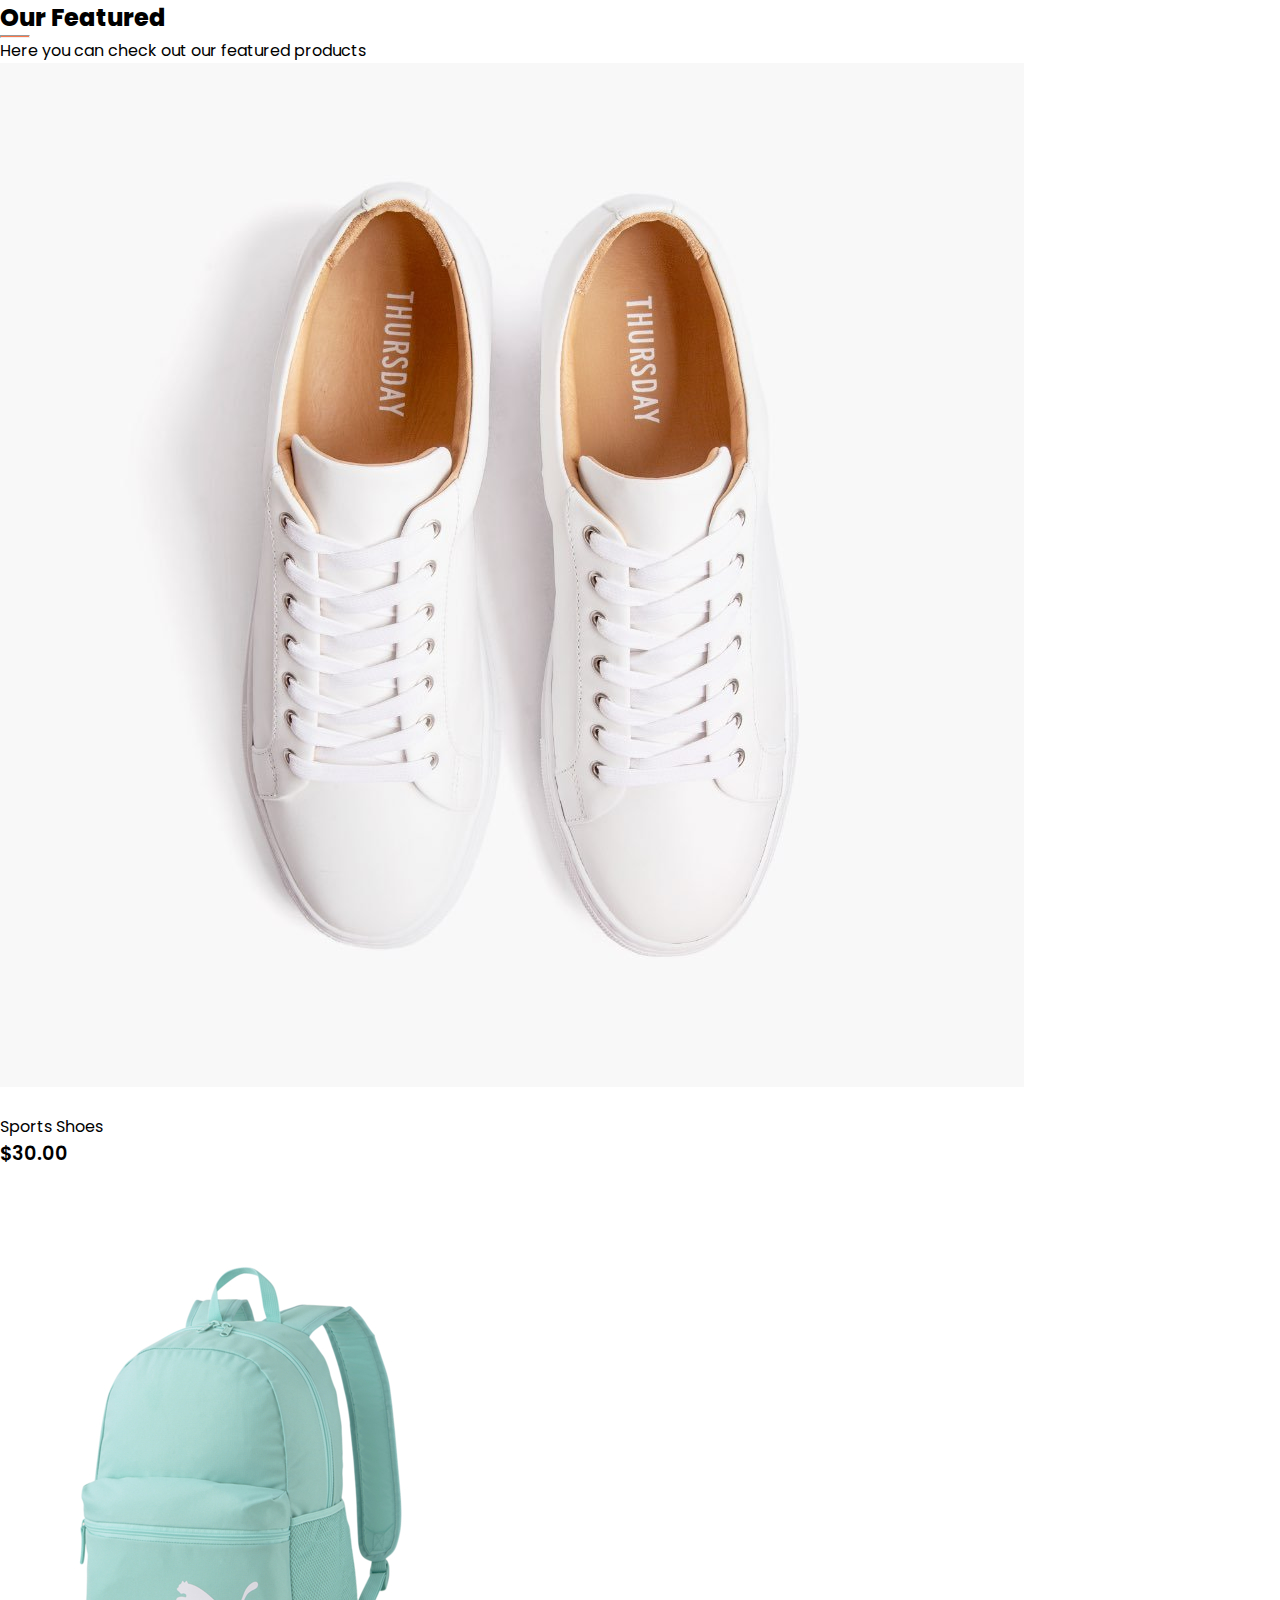
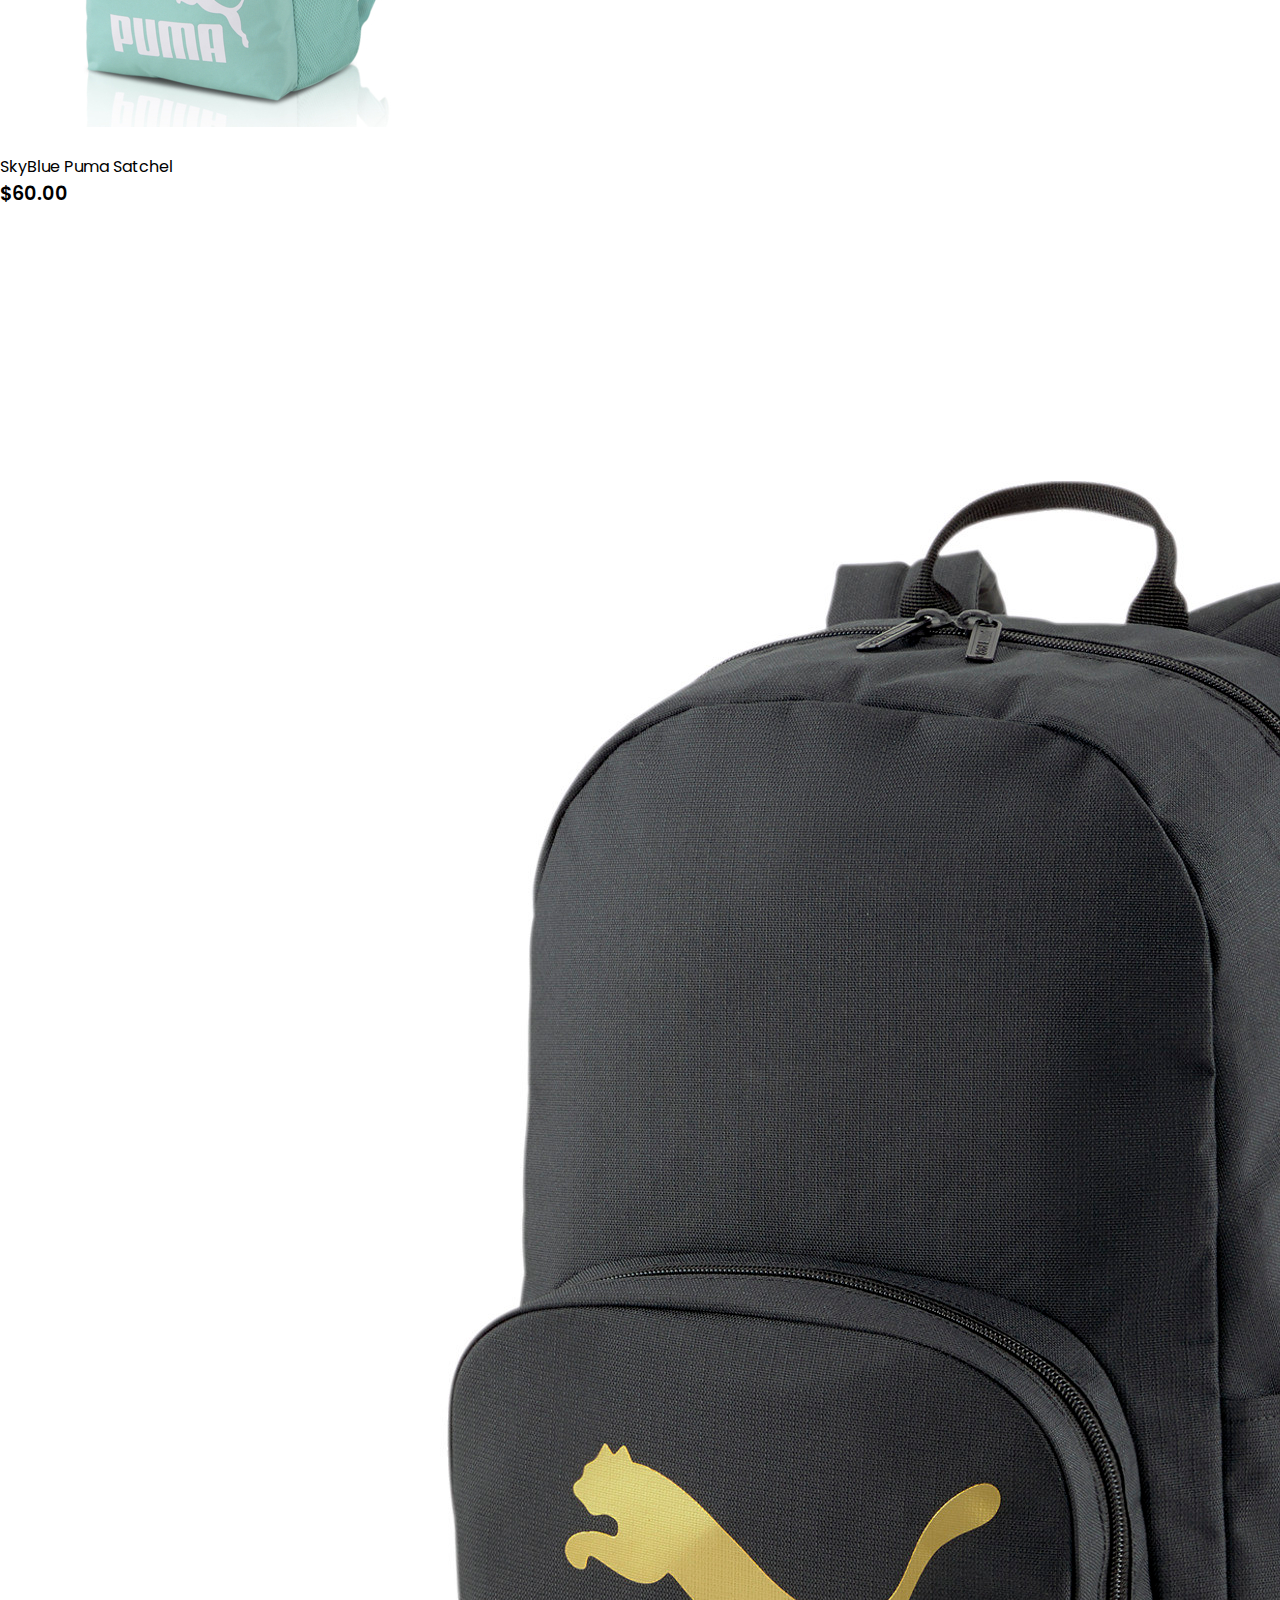
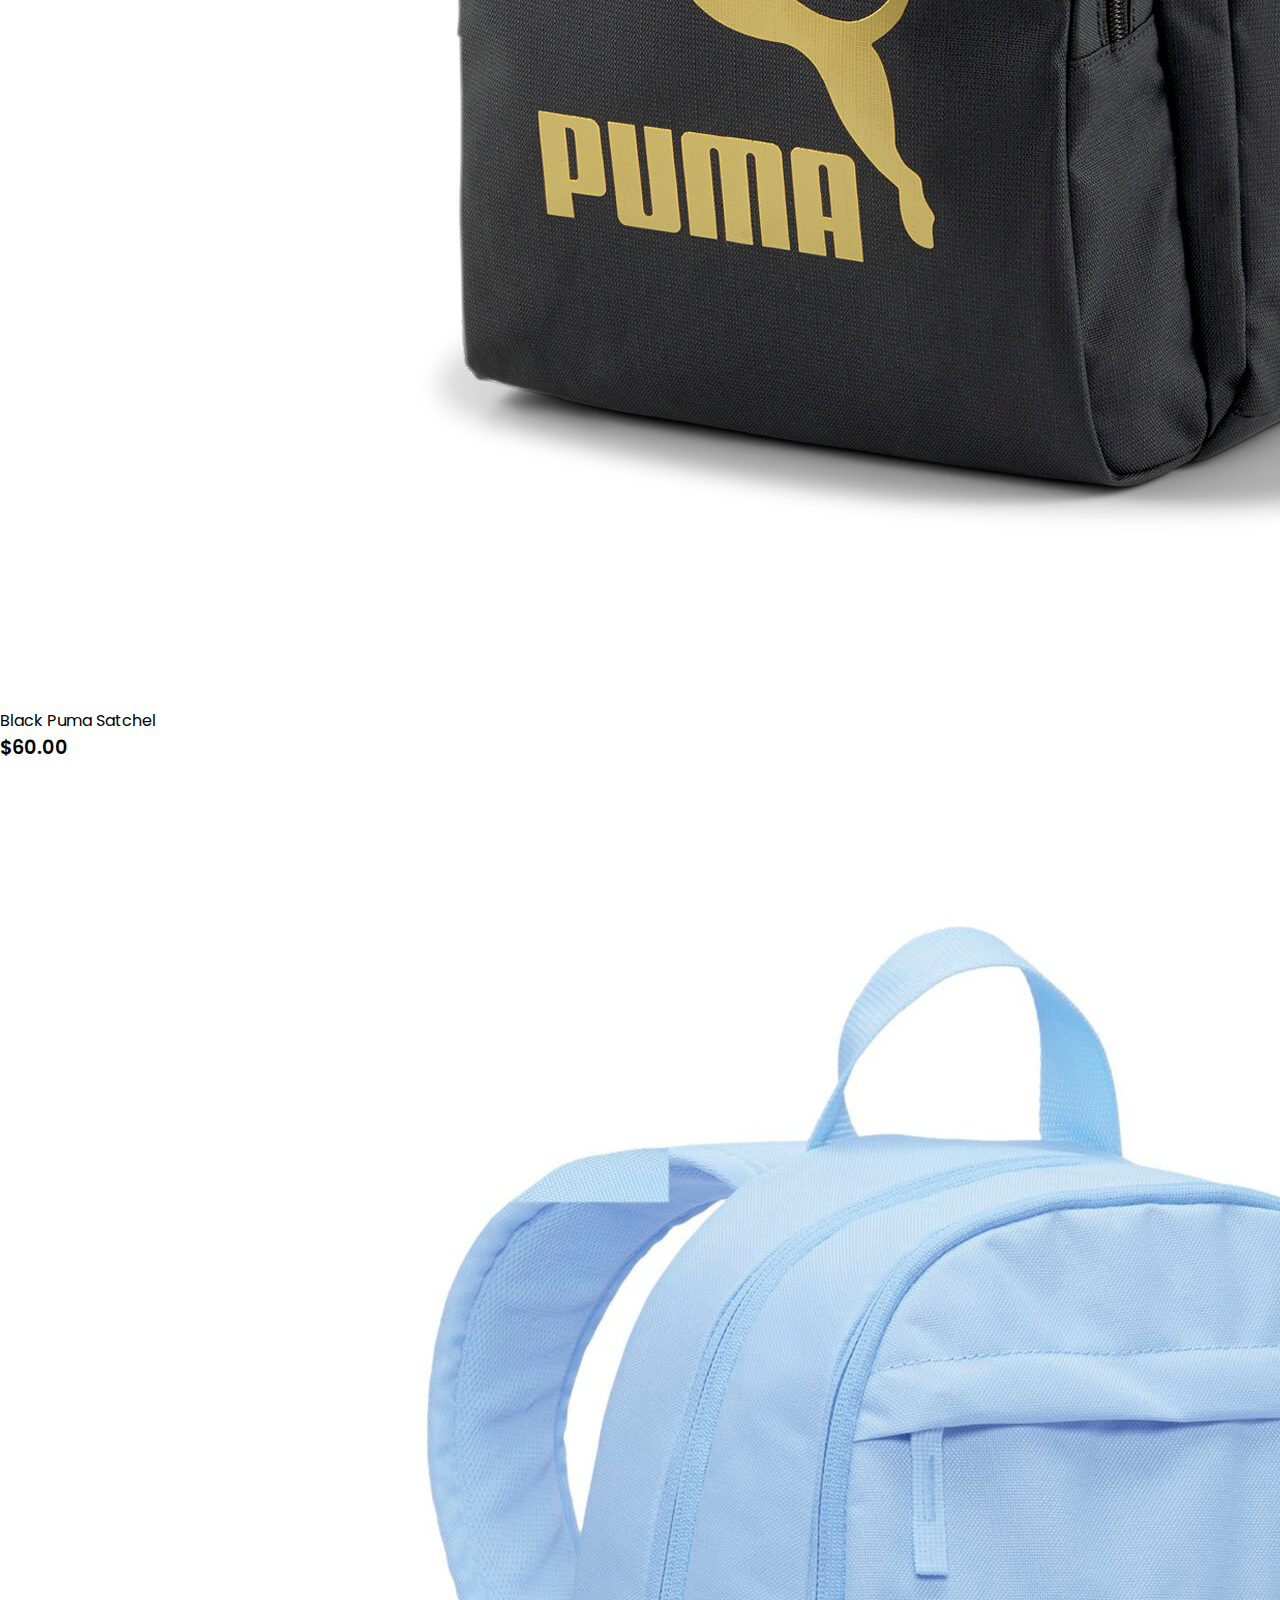
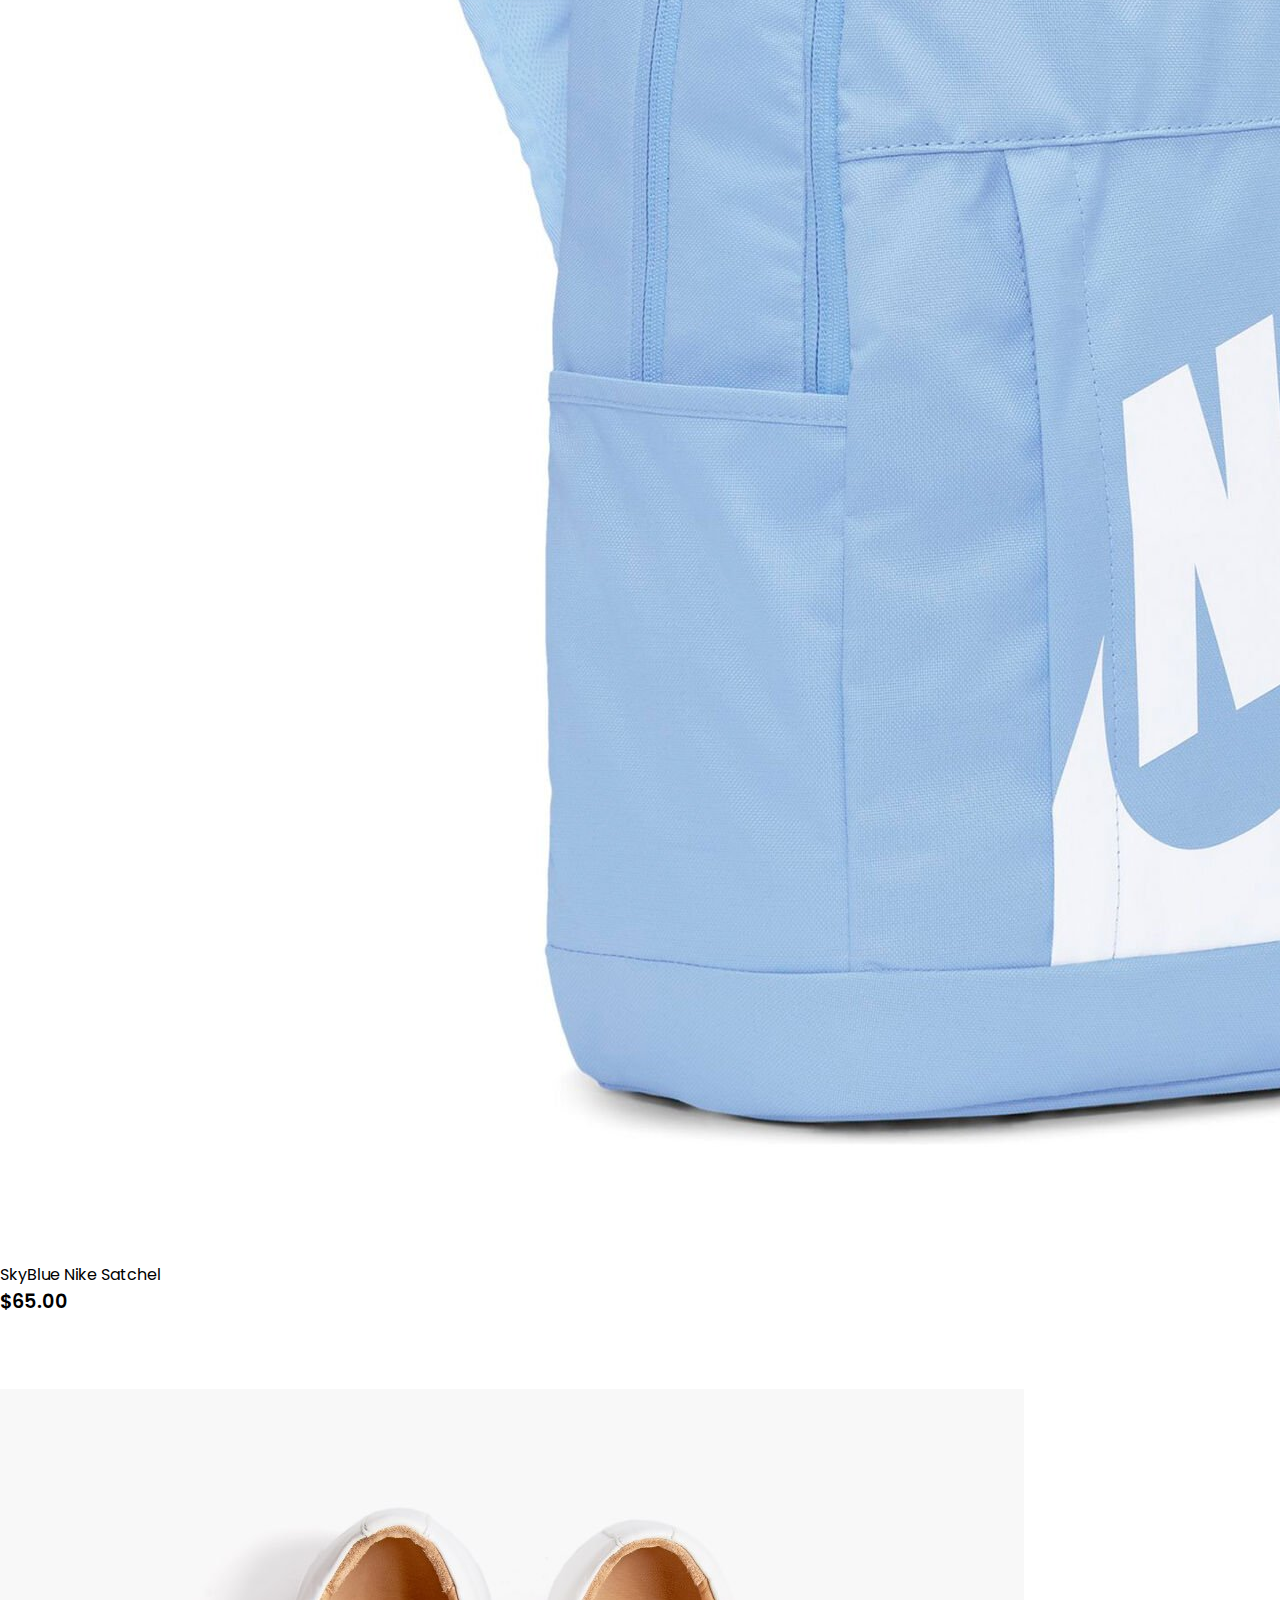
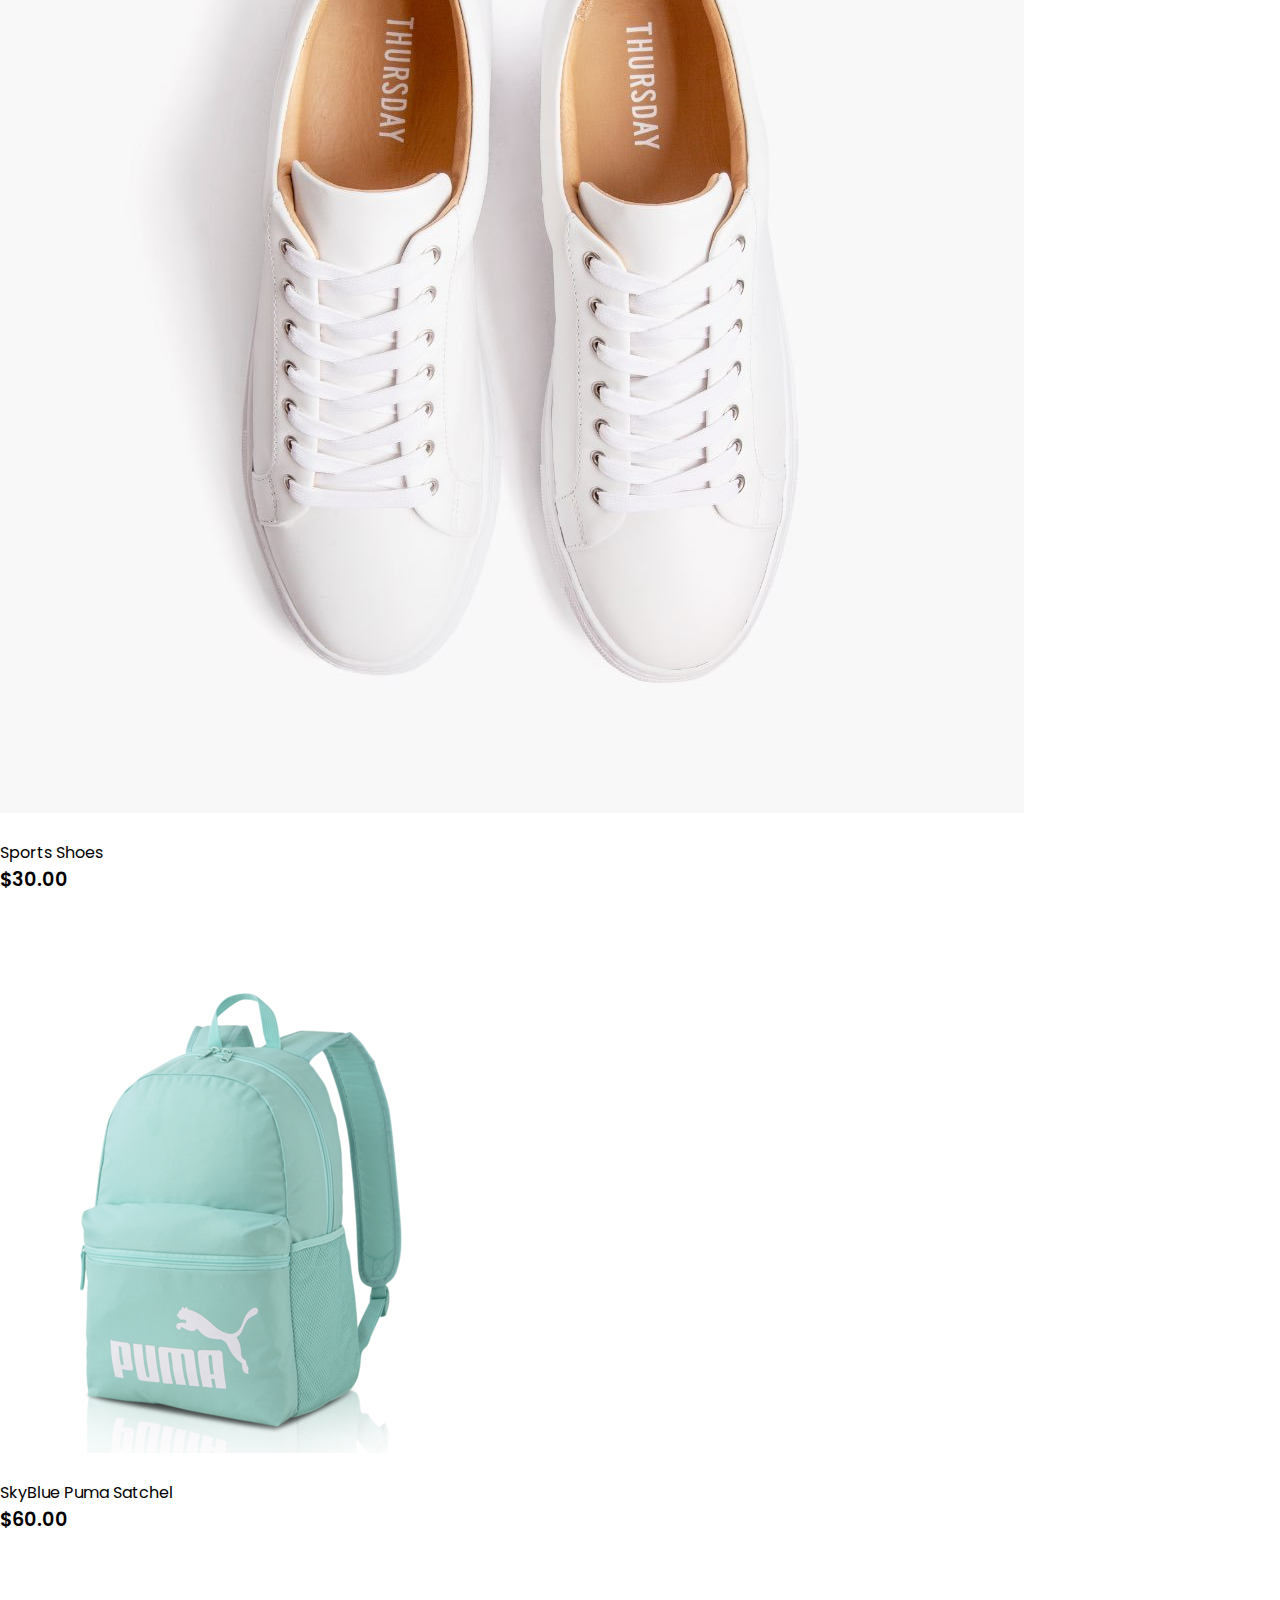
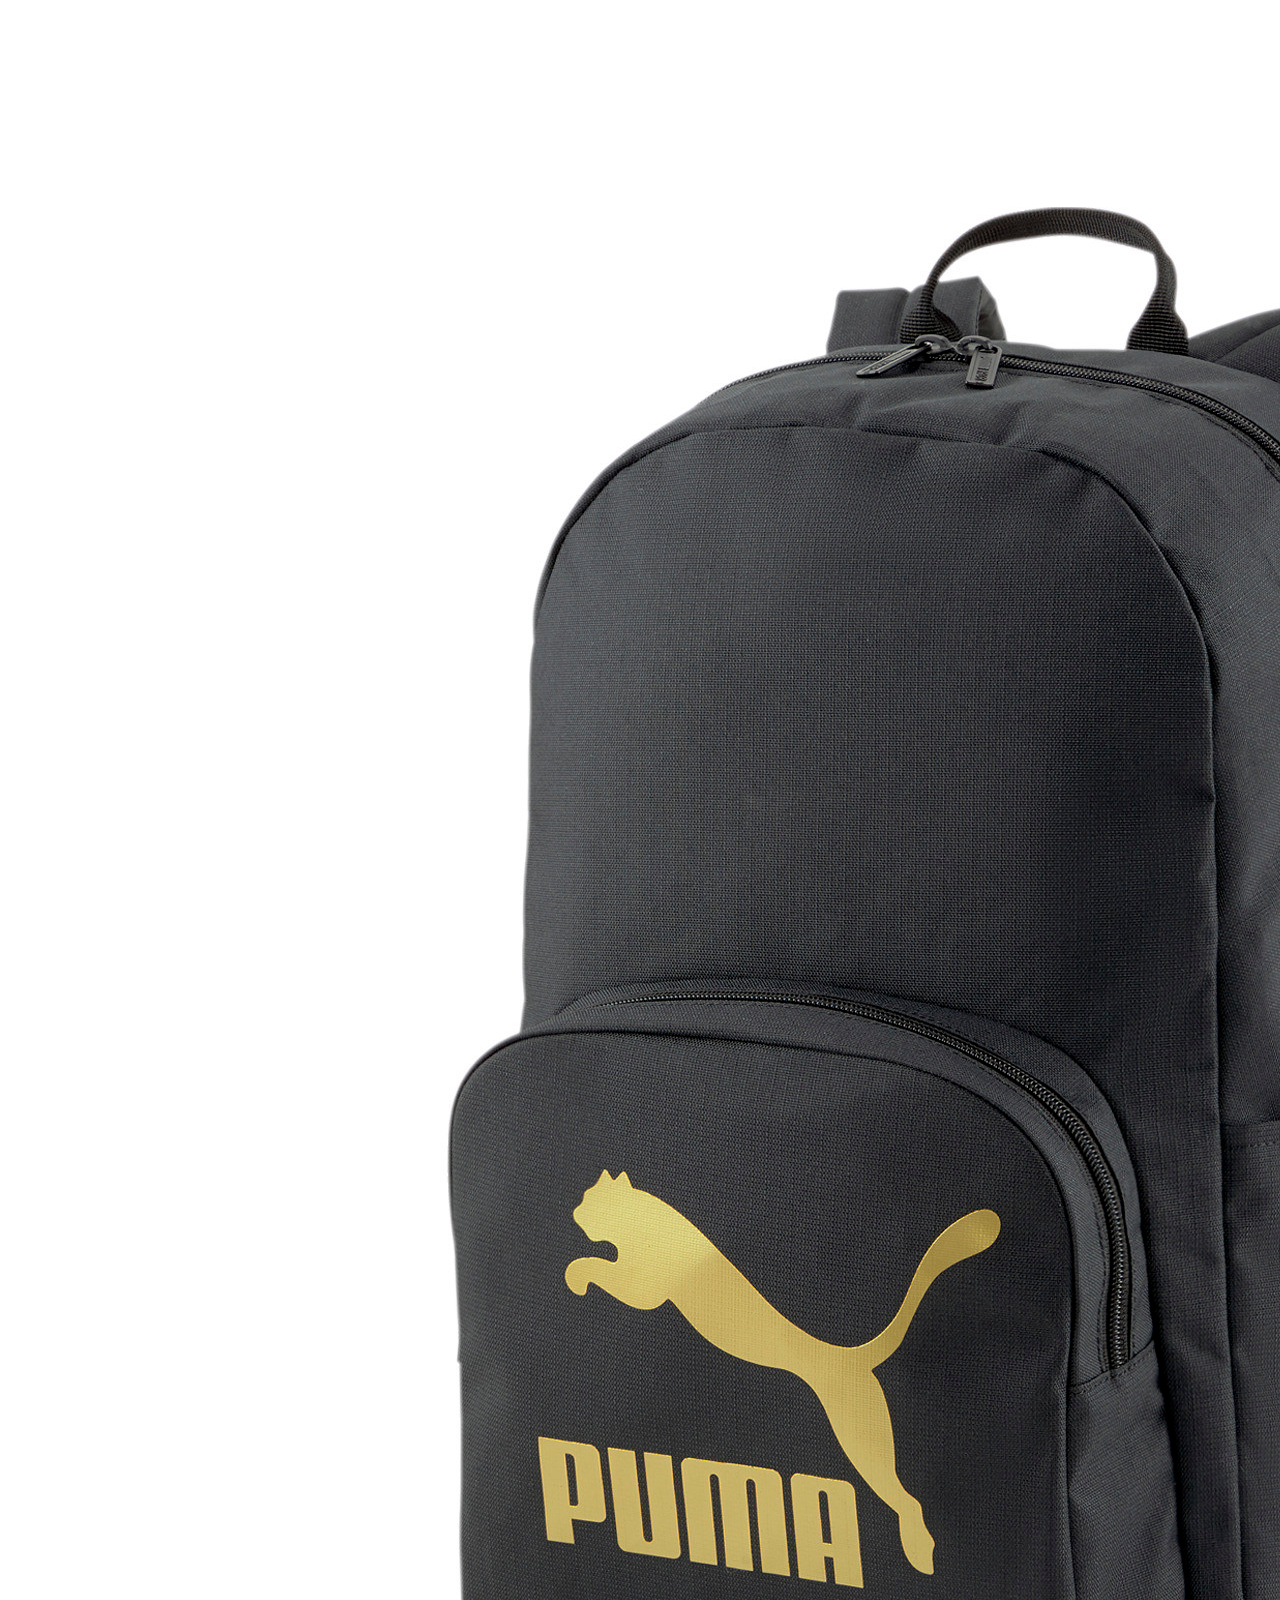
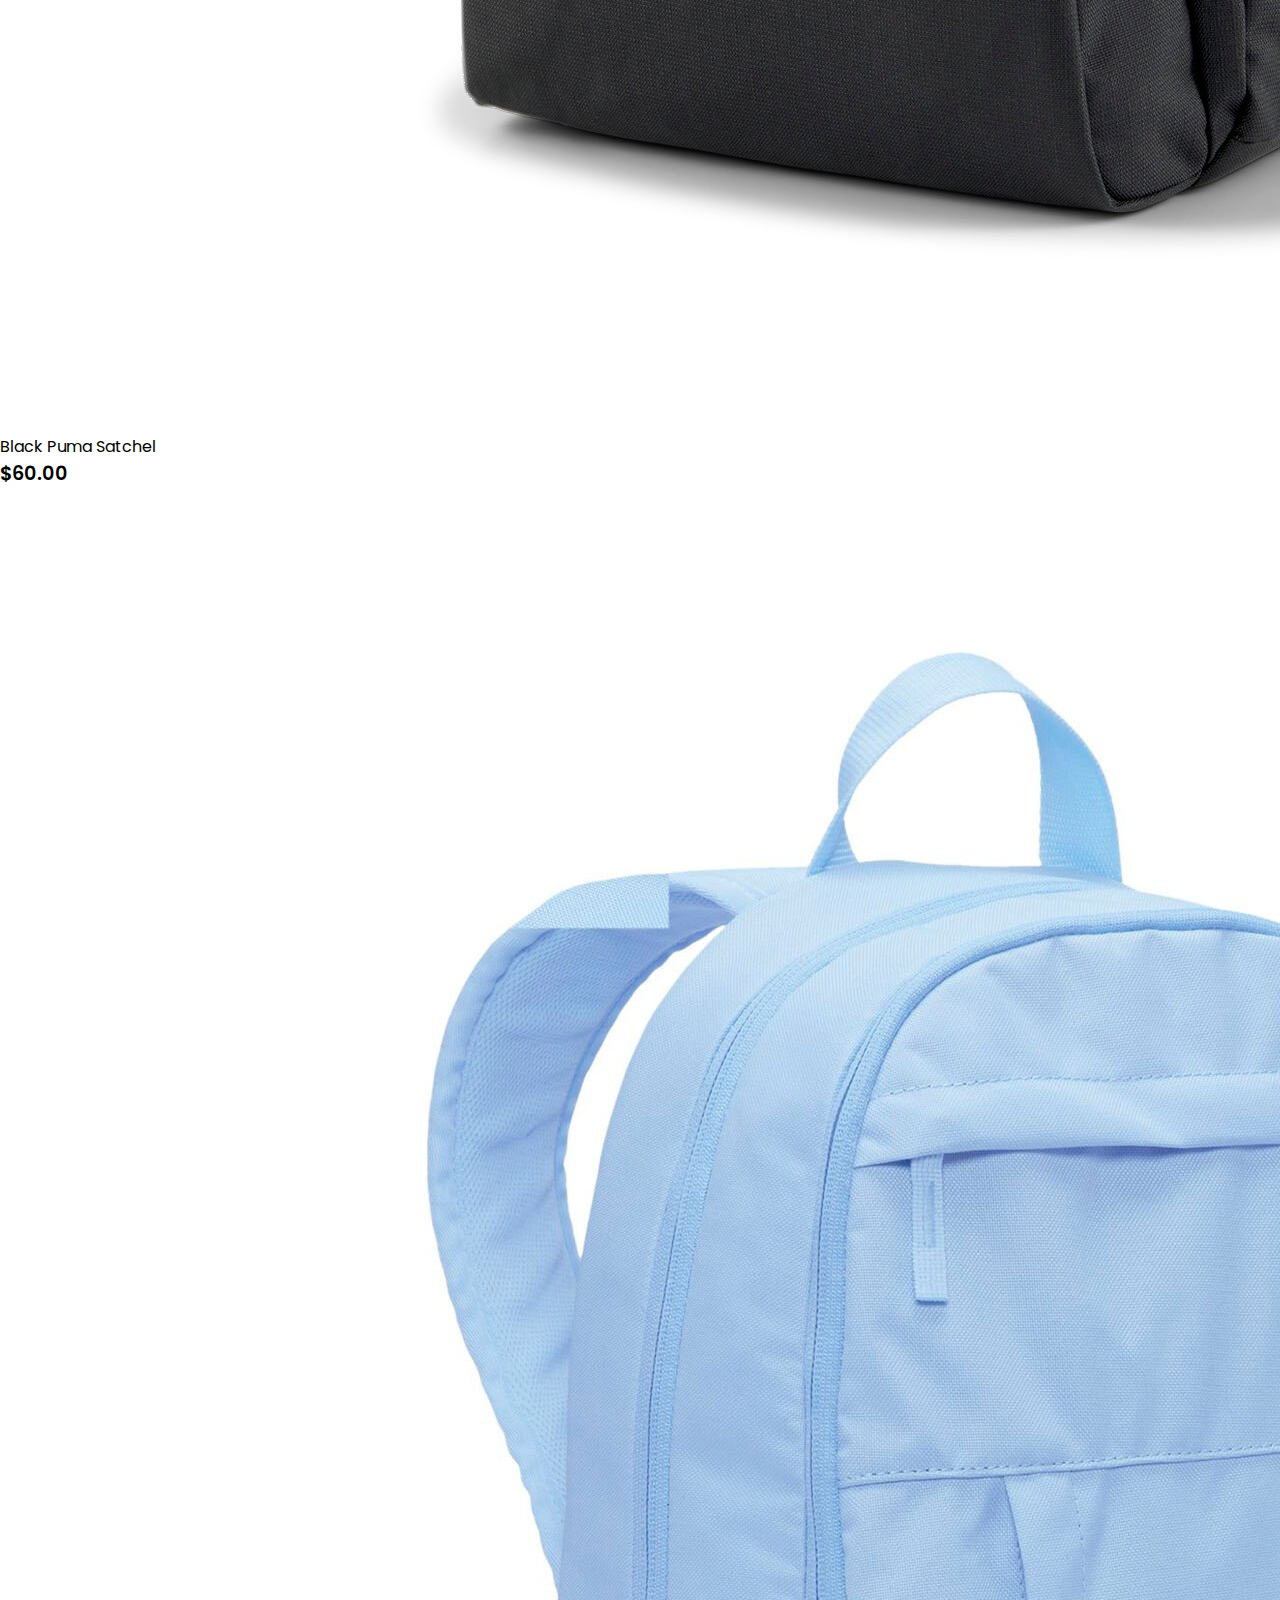
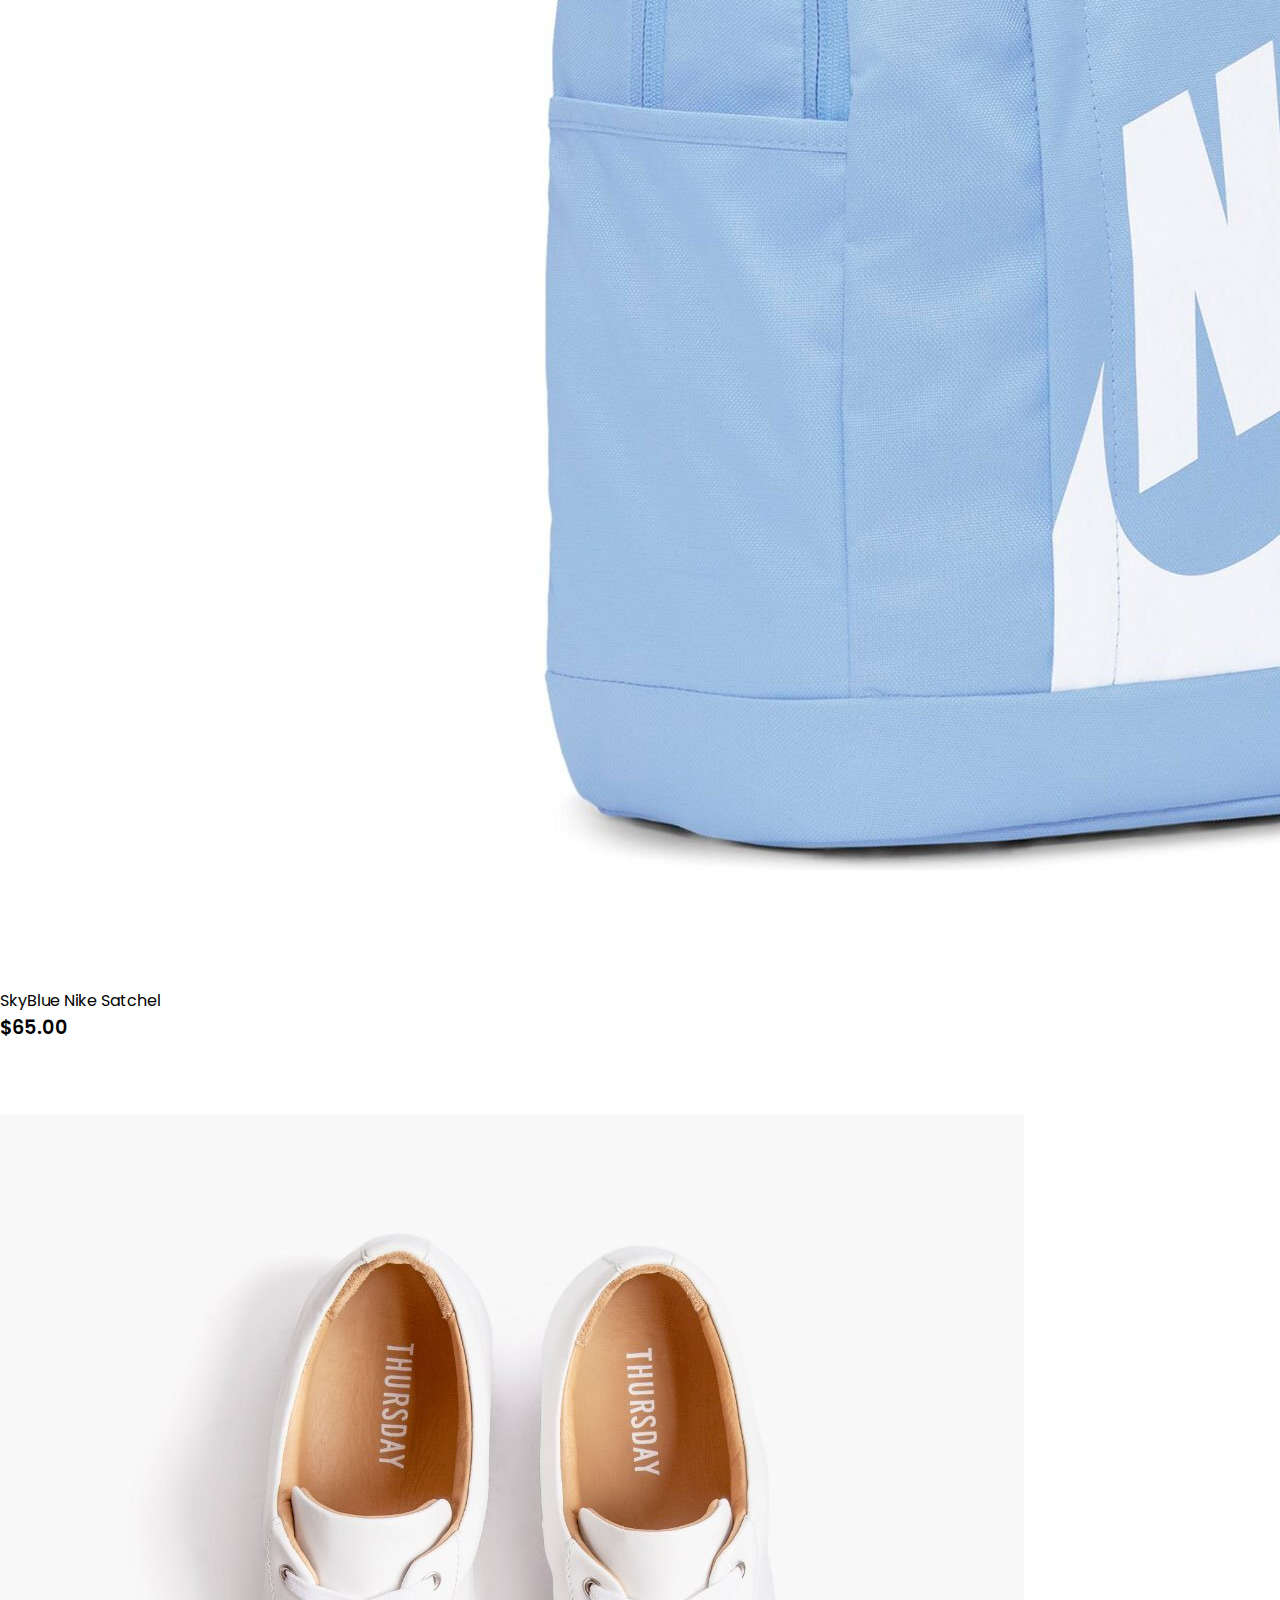
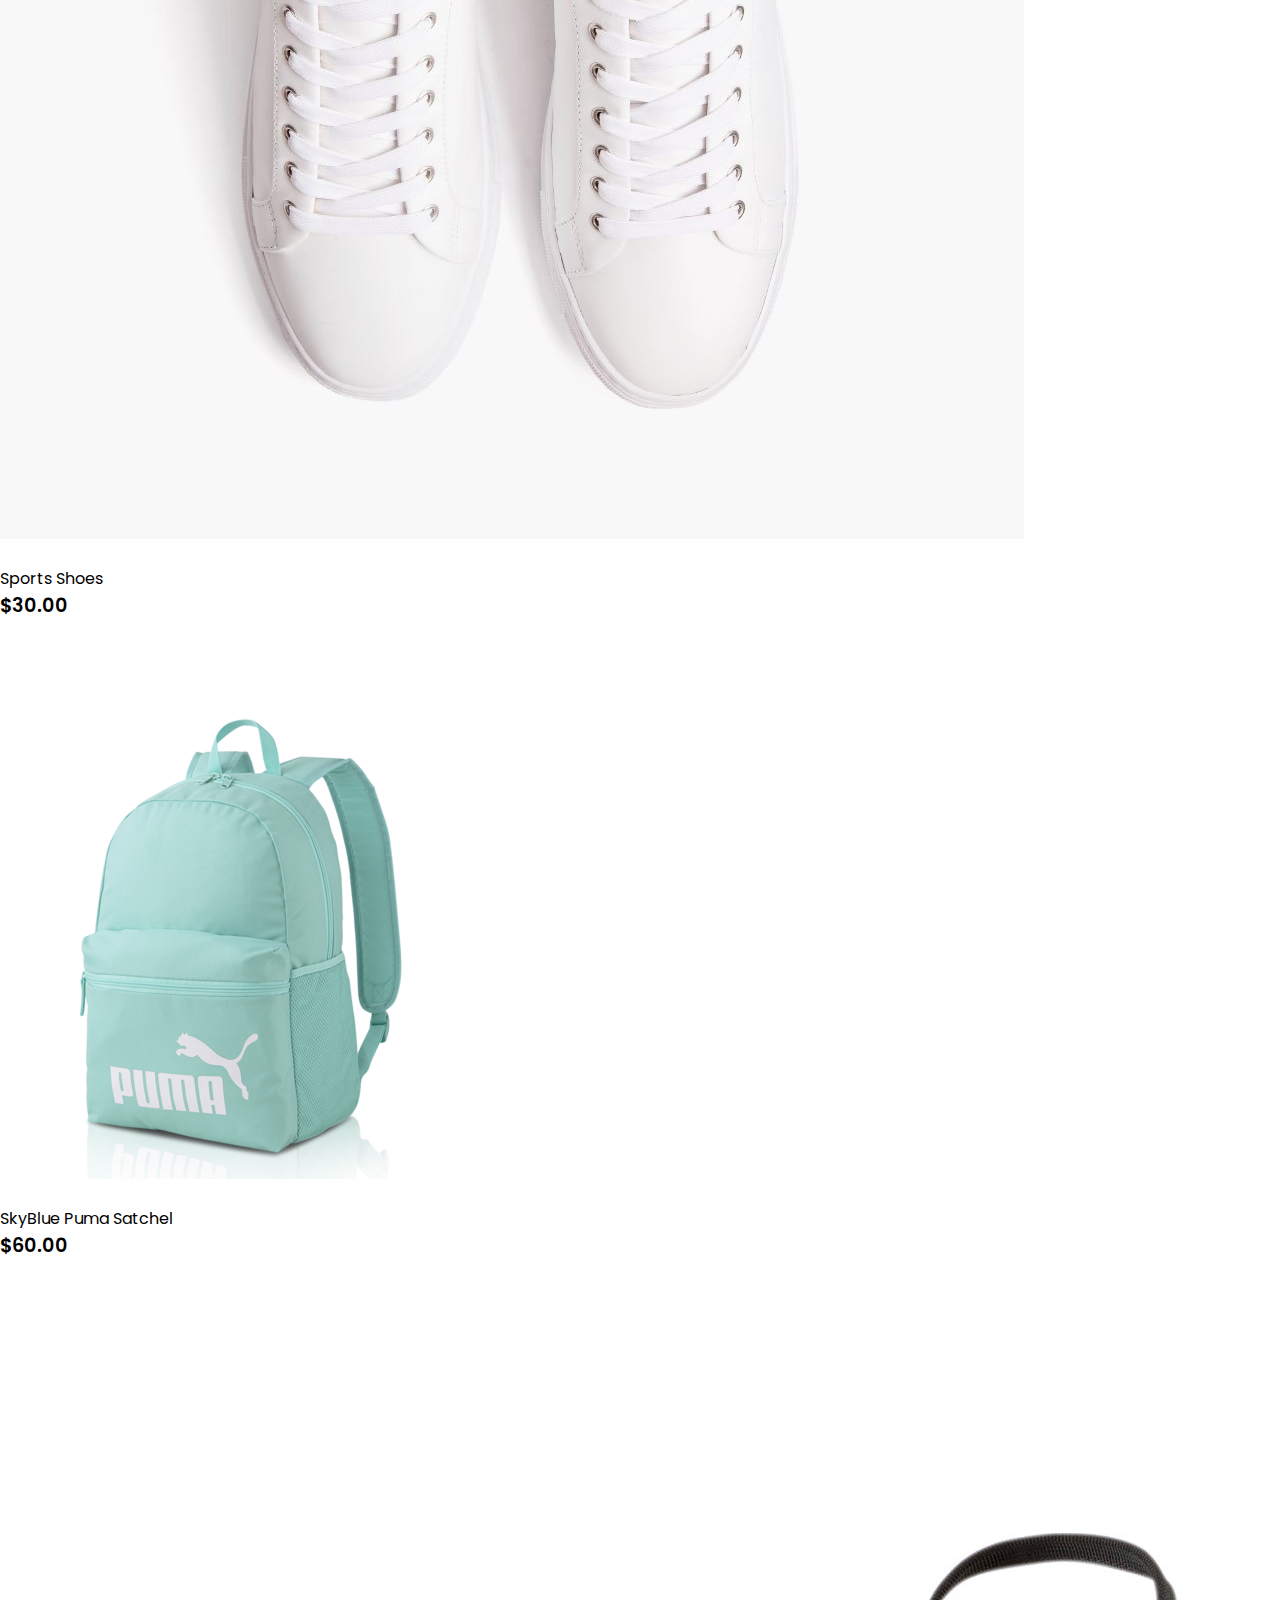
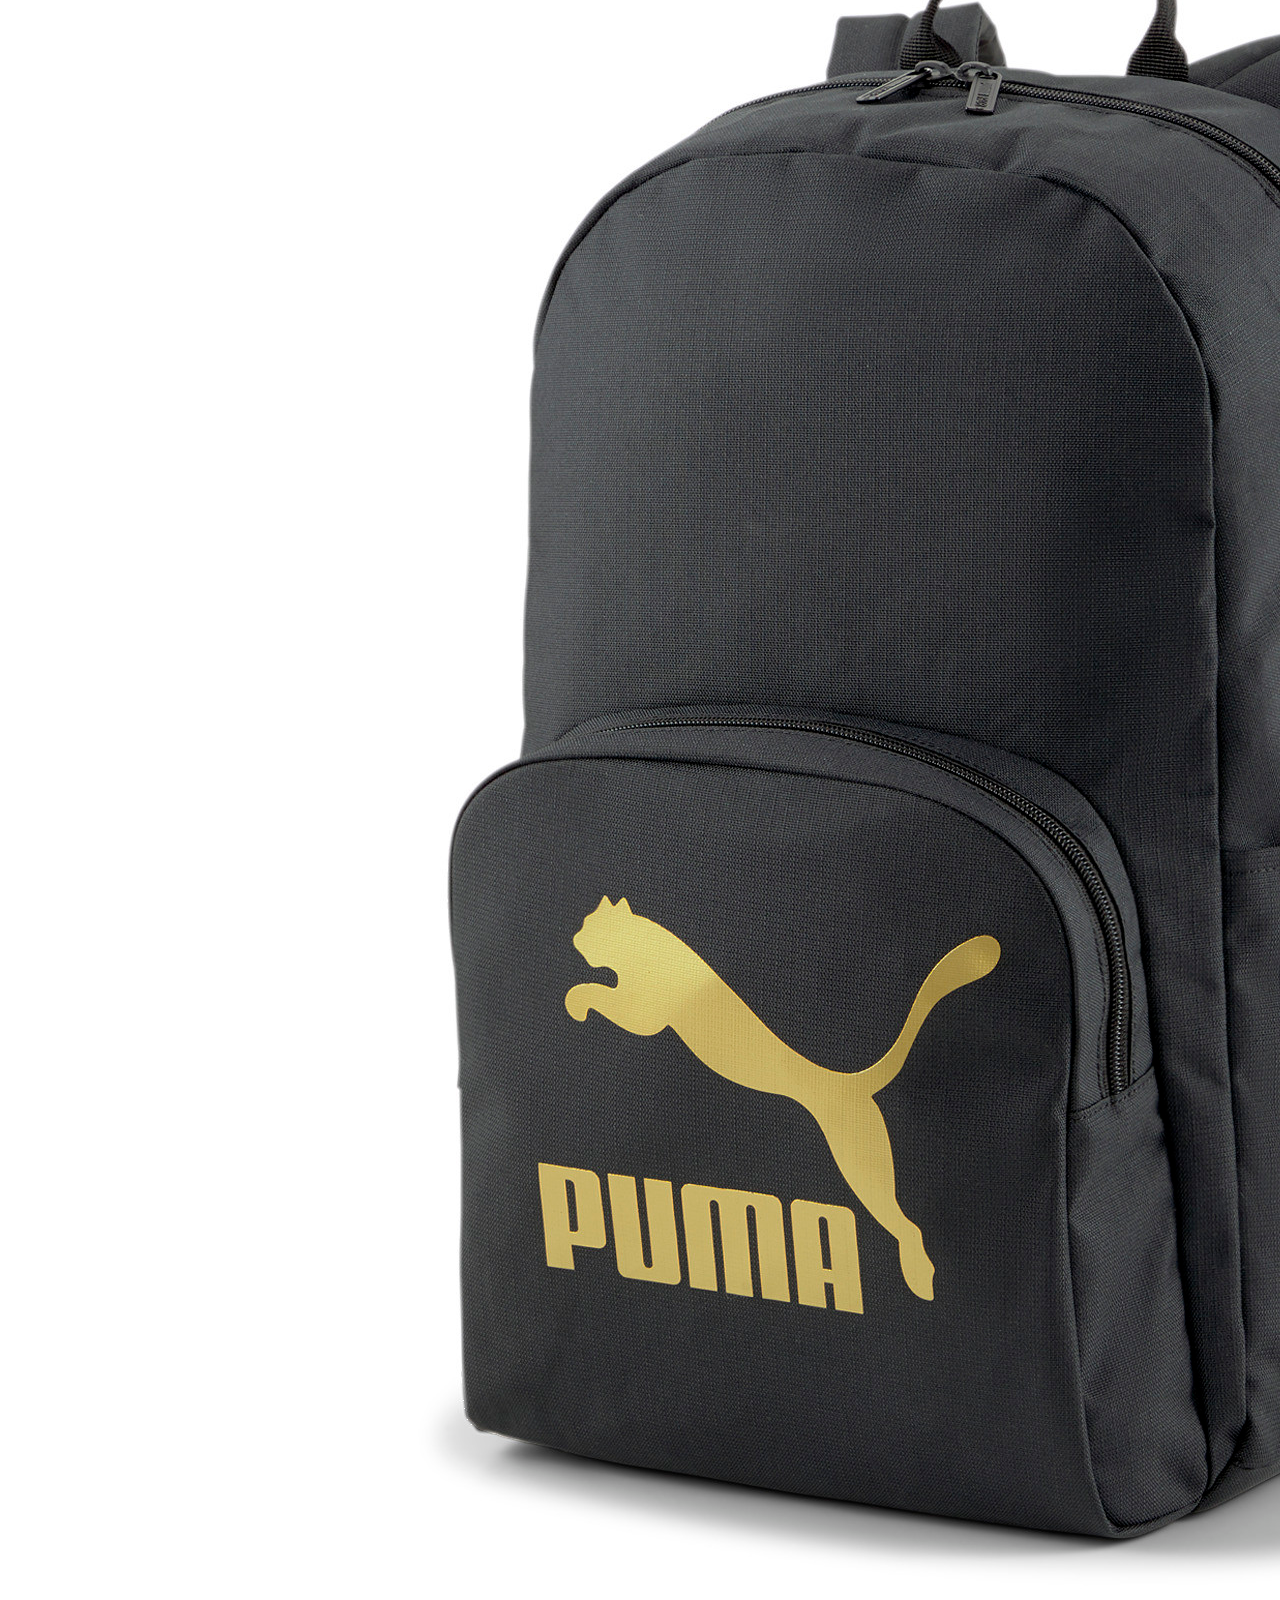
<file: shop.html>
<!DOCTYPE html>
<html lang="en">
<head>
    <meta charset="UTF-8">
    <meta http-equiv="X-UA-Compatible" content="IE=edge">
    <meta name="viewport" content="width=device-width, initial-scale=1.0">
    <title>Shop</title>


    <link href="https://cdn.jsdelivr.net/npm/bootstrap@5.1.3/dist/css/bootstrap.min.css" rel="stylesheet" integrity="sha384-1BmE4kWBq78iYhFldvKuhfTAU6auU8tT94WrHftjDbrCEXSU1oBoqyl2QvZ6jIW3" crossorigin="anonymous">

    <link rel="stylesheet" href="https://pro.fontawesome.com/releases/v5.10.0/css/all.css" integrity="sha384-AYmEC3Yw5cVb3ZcuHtOA93w35dYTsvhLPVnYs9eStHfGJvOvKxVfELGroGkvsg+p" crossorigin="anonymous"/>

    <link rel = "stylesheet" href = "assets/css/style.css"/>

</head>
<body>



    <!--Featured-->
    <section id = "featured" class = "my-5 pb-5">
        <div class = "container text-center nt-5 py-5">
          <h3>Our Featured</h3>
          <hr class = "mx-auto">
          <P>Here you can check out our featured products</P>
        </div>
          <div class = "row mx-auto container-fluid">
           <div class = "product text-center col-lg-3 col-md-4 col-sm-12">
             <img class = "img-fluid nb-3" src = "assets/imgs/featured1.jpeg"/>
             <div class = "star">
               <i class = "fas fa-star"></i>
               <i class = "fas fa-star"></i>
               <i class = "fas fa-star"></i>
               <i class = "fas fa-star"></i>
               <i class = "fas fa-star"></i>
             </div>
             <h5 class = "p-name">Sports Shoes</h5>
             <h4 class = "p-price">$30.00</h4>
             <button class = "buy-btn">Buy Now</button>
           </div>
           <div class = "product text-center col-lg-3 col-md-4 col-sm-12">
            <img class = "img-fluid nb-3" src = "assets/imgs/featured2.jpeg"/>
            <div class = "star">
              <i class = "fas fa-star"></i>
              <i class = "fas fa-star"></i>
              <i class = "fas fa-star"></i>
              <i class = "fas fa-star"></i>
              <i class = "fas fa-star"></i>
            </div>
            <h5 class = "p-name">SkyBlue Puma Satchel</h5>
            <h4 class = "p-price">$60.00</h4>
            <button class = "buy-btn">Buy Now</button>
          </div>
          <div class = "product text-center col-lg-3 col-md-4 col-sm-12">
            <img class = "img-fluid nb-3" src = "assets/imgs/featured3.jpeg"/>
            <div class = "star">
              <i class = "fas fa-star"></i>
              <i class = "fas fa-star"></i>
              <i class = "fas fa-star"></i>
              <i class = "fas fa-star"></i>
              <i class = "fas fa-star"></i>
            </div>
            <h5 class = "p-name">Black Puma Satchel</h5>
            <h4 class = "p-price">$60.00</h4>
            <button class = "buy-btn">Buy Now</button>
          </div>
          <div class = "product text-center col-lg-3 col-md-4 col-sm-12">
            <img class = "img-fluid nb-3" src = "assets/imgs/featured4.jpeg"/>
            <div class = "star">
              <i class = "fas fa-star"></i>
              <i class = "fas fa-star"></i>
              <i class = "fas fa-star"></i>
              <i class = "fas fa-star"></i>
              <i class = "fas fa-star"></i>
            </div>
            <h5 class = "p-name">SkyBlue Nike Satchel</h5>
            <h4 class = "p-price">$65.00</h4>
            <button class = "buy-btn">Buy Now</button>
          </div>
          <div class = "product text-center col-lg-3 col-md-4 col-sm-12">
            <img class = "img-fluid nb-3" src = "assets/imgs/featured1.jpeg"/>
            <div class = "star">
              <i class = "fas fa-star"></i>
              <i class = "fas fa-star"></i>
              <i class = "fas fa-star"></i>
              <i class = "fas fa-star"></i>
              <i class = "fas fa-star"></i>
            </div>
            <h5 class = "p-name">Sports Shoes</h5>
            <h4 class = "p-price">$30.00</h4>
            <button class = "buy-btn">Buy Now</button>
          </div>
          <div class = "product text-center col-lg-3 col-md-4 col-sm-12">
           <img class = "img-fluid nb-3" src = "assets/imgs/featured2.jpeg"/>
           <div class = "star">
             <i class = "fas fa-star"></i>
             <i class = "fas fa-star"></i>
             <i class = "fas fa-star"></i>
             <i class = "fas fa-star"></i>
             <i class = "fas fa-star"></i>
           </div>
           <h5 class = "p-name">SkyBlue Puma Satchel</h5>
           <h4 class = "p-price">$60.00</h4>
           <button class = "buy-btn">Buy Now</button>
         </div>
         <div class = "product text-center col-lg-3 col-md-4 col-sm-12">
           <img class = "img-fluid nb-3" src = "assets/imgs/featured3.jpeg"/>
           <div class = "star">
             <i class = "fas fa-star"></i>
             <i class = "fas fa-star"></i>
             <i class = "fas fa-star"></i>
             <i class = "fas fa-star"></i>
             <i class = "fas fa-star"></i>
           </div>
           <h5 class = "p-name">Black Puma Satchel</h5>
           <h4 class = "p-price">$60.00</h4>
           <button class = "buy-btn">Buy Now</button>
         </div>
         <div class = "product text-center col-lg-3 col-md-4 col-sm-12">
           <img class = "img-fluid nb-3" src = "assets/imgs/featured4.jpeg"/>
           <div class = "star">
             <i class = "fas fa-star"></i>
             <i class = "fas fa-star"></i>
             <i class = "fas fa-star"></i>
             <i class = "fas fa-star"></i>
             <i class = "fas fa-star"></i>
           </div>
           <h5 class = "p-name">SkyBlue Nike Satchel</h5>
           <h4 class = "p-price">$65.00</h4>
           <button class = "buy-btn">Buy Now</button>
         </div>
         <div class = "product text-center col-lg-3 col-md-4 col-sm-12">
            <img class = "img-fluid nb-3" src = "assets/imgs/featured1.jpeg"/>
            <div class = "star">
              <i class = "fas fa-star"></i>
              <i class = "fas fa-star"></i>
              <i class = "fas fa-star"></i>
              <i class = "fas fa-star"></i>
              <i class = "fas fa-star"></i>
            </div>
            <h5 class = "p-name">Sports Shoes</h5>
            <h4 class = "p-price">$30.00</h4>
            <button class = "buy-btn">Buy Now</button>
          </div>
          <div class = "product text-center col-lg-3 col-md-4 col-sm-12">
           <img class = "img-fluid nb-3" src = "assets/imgs/featured2.jpeg"/>
           <div class = "star">
             <i class = "fas fa-star"></i>
             <i class = "fas fa-star"></i>
             <i class = "fas fa-star"></i>
             <i class = "fas fa-star"></i>
             <i class = "fas fa-star"></i>
           </div>
           <h5 class = "p-name">SkyBlue Puma Satchel</h5>
           <h4 class = "p-price">$60.00</h4>
           <button class = "buy-btn">Buy Now</button>
         </div>
         <div class = "product text-center col-lg-3 col-md-4 col-sm-12">
           <img class = "img-fluid nb-3" src = "assets/imgs/featured3.jpeg"/>
           <div class = "star">
             <i class = "fas fa-star"></i>
             <i class = "fas fa-star"></i>
             <i class = "fas fa-star"></i>
             <i class = "fas fa-star"></i>
             <i class = "fas fa-star"></i>
           </div>
           <h5 class = "p-name">Black Puma Satchel</h5>
           <h4 class = "p-price">$60.00</h4>
           <button class = "buy-btn">Buy Now</button>
         </div>
         <div class = "product text-center col-lg-3 col-md-4 col-sm-12">
           <img class = "img-fluid nb-3" src = "assets/imgs/featured4.jpeg"/>
           <div class = "star">
             <i class = "fas fa-star"></i>
             <i class = "fas fa-star"></i>
             <i class = "fas fa-star"></i>
             <i class = "fas fa-star"></i>
             <i class = "fas fa-star"></i>
           </div>
           <h5 class = "p-name">SkyBlue Nike Satchel</h5>
           <h4 class = "p-price">$65.00</h4>
           <button class = "buy-btn">Buy Now</button>
         </div>
         <div class = "product text-center col-lg-3 col-md-4 col-sm-12">
            <img class = "img-fluid nb-3" src = "assets/imgs/featured1.jpeg"/>
            <div class = "star">
              <i class = "fas fa-star"></i>
              <i class = "fas fa-star"></i>
              <i class = "fas fa-star"></i>
              <i class = "fas fa-star"></i>
              <i class = "fas fa-star"></i>
            </div>
            <h5 class = "p-name">Sports Shoes</h5>
            <h4 class = "p-price">$30.00</h4>
            <button class = "buy-btn">Buy Now</button>
          </div>
          <div class = "product text-center col-lg-3 col-md-4 col-sm-12">
           <img class = "img-fluid nb-3" src = "assets/imgs/featured2.jpeg"/>
           <div class = "star">
             <i class = "fas fa-star"></i>
             <i class = "fas fa-star"></i>
             <i class = "fas fa-star"></i>
             <i class = "fas fa-star"></i>
             <i class = "fas fa-star"></i>
           </div>
           <h5 class = "p-name">SkyBlue Puma Satchel</h5>
           <h4 class = "p-price">$60.00</h4>
           <button class = "buy-btn">Buy Now</button>
         </div>
         <div class = "product text-center col-lg-3 col-md-4 col-sm-12">
           <img class = "img-fluid nb-3" src = "assets/imgs/featured3.jpeg"/>
           <div class = "star">
             <i class = "fas fa-star"></i>
             <i class = "fas fa-star"></i>
             <i class = "fas fa-star"></i>
             <i class = "fas fa-star"></i>
             <i class = "fas fa-star"></i>
           </div>
           <h5 class = "p-name">Black Puma Satchel</h5>
           <h4 class = "p-price">$60.00</h4>
           <button class = "buy-btn">Buy Now</button>
         </div>
         <div class = "product text-center col-lg-3 col-md-4 col-sm-12">
           <img class = "img-fluid nb-3" src = "assets/imgs/featured4.jpeg"/>
           <div class = "star">
             <i class = "fas fa-star"></i>
             <i class = "fas fa-star"></i>
             <i class = "fas fa-star"></i>
             <i class = "fas fa-star"></i>
             <i class = "fas fa-star"></i>
           </div>
           <h5 class = "p-name">SkyBlue Nike Satchel</h5>
           <h4 class = "p-price">$65.00</h4>
           <button class = "buy-btn">Buy Now</button>
         </div>
        </div>
      </section>








    <!--Footer-->
    <footer class = "mt-5 py-5">
        <div class = "row container mx-auto pt-5">
          <div class = "footer-one col-lg-3 col-lg-3 col-md-6 col-sm-12">
            <img class = "logo" src = "assets/imgs/logo.jpeg"/>
            <p class = "pt-3">We provide the best for the most affordable prices</p>
          </div>
          <div class = "footer-one col-lg-3 col-lg-3 col-md-6 col-sm-12">
          <h5 class = "pb-2">Featured</h5>
          <ul class = "text-uppercase">
            <li><a href = "#">men</a></li>
            <li><a href = "#">women</a></li>
            <li><a href = "#">boys</a></li>
            <li><a href = "#">girls</a></li>
            <li><a href = "#">new arrivals</a></li>
            <li><a href = "#">clothes</a></li>
          </ul>
          </div>
         <div class = "footer-one col-lg-3 col-lg-3 col-md-6 col-sm-12">
           <h5 class = "pb-2">Contact Us</h5>
         
         <div>
           <h6 class = "text-uppercase">Address</h6>
           <p>2323 Street Name, City</p>
         </div>
         <div>
          <h6 class = "text-uppercase">Phone</h6>
          <p>0773883670</p>
         </div>
         <div>
          <h6 class = "text-uppercase">Email</h6>
          <p>info@lootalot.com</p>
           </div>
          </div>
          <div class = "footer-one col-lg-3 col-lg-3 col-md-6 col-sm-12">
            <h5 class = "pb-2">Instagram</h5>
            <div class = "row">
              <img src = "assets/imgs/featured1.jpeg" class = "img-fluid w-25 h-100 m-2"/>
              <img src = "assets/imgs/featured2.jpeg" class = "img-fluid w-25 h-100 m-2"/>
              <img src = "assets/imgs/featured3.jpeg" class = "img-fluid w-25 h-100 m-2"/>
              <img src = "assets/imgs/featured4.jpeg" class = "img-fluid w-25 h-100 m-2"/>
              <img src = "assets/imgs/featured5.jpeg" class = "img-fluid w-25 h-100 m-2"/>
            </div>
           </div>
         </div>
  
         <div class = "copyright mt-5">
           <div class = "row container mx-auto" >
             <div class = "col-lg-3 col-md-5 col-sm-12 mb-4">
               <img src = "assets/imgs/payment.jpeg"/>
             </div>
             <div class = "col-lg-3 col-md-5 col-sm-12 mb-4 text-nowrap mb-2">
               <p>lootalot@2022 All Rights Reserved</p>
             </div>
             <div class = "col-lg-3 col-md-5 col-sm-12 mb-4">
              <a href = "#"><i class = "fab fa-facebook"></i></a>
              <a href = "#"><i class = "fab fa-instagram"></i></a>
              <a href = "#"><i class = "fab fa-twitter"></i></a>
            </div>
           </div>
         </div>
      </footer>



    <script src="https://cdn.jsdelivr.net/npm/bootstrap@5.1.3/dist/js/bootstrap.bundle.min.js" integrity="sha384-ka7Sk0Gln4gmtz2MlQnikT1wXgYsOg+OMhuP+IlRH9sENBO0LRn5q+8nbTov4+1p" crossorigin="anonymous"></script>
</body>
</html>
</file>
<file: assets/css/style.css>
@import url('https://fonts.googleapis.com/css2?family=Poppins:wght@100&display=swap');

.nav-buttons{
     margin-left: 50%;

}

*{
    margin: 0;
    padding: 0;
    box-sizing: border-box;

}

body{
    font-family: "Poppins", sans-serif;

}

h1{
    font-size: 2.5rem;
    font-weight: 700;

}

h2{
    font-size: 1.8rem;
    font-weight: 600;

}

h3{
    font-size: 1.5rem;
    font-weight: 800;

}

h4{
    font-size: 1.2rem;
    font-weight: 600;

}

h5{
    font-size: 1rem;
    font-weight: 400;

}

h6{
    color: #D8D8D8;

}

button{
    font-size: 0.8rem;
    font-weight: 900;
    outline: none;
    border: none;
    background-color: #1d1d1d;
    color: aliceblue;
    padding: 13px 30px;
    text-transform: uppercase;
    cursor: pointer;
    transition: 0.5s ease;

}

button:hover{
    background-color: coral;
}

.navbar{
    font-size: 16px;
    padding-top: 2rem !important;
    padding-bottom: 2rem !important;
    top: 0;
    left: 0;
    box-shadow: 0 5px 10px rgba(0,0,0,0.1);

}

.navbar-light .navbar-nav .nav-link{
    padding: 0 20px;
    color: black;
    transition: 0.4s ease;

}

.navbar-light .navbar-nav .nav-link,
.navbar i:hover,
.navbar-light .navbar-nav .nav-link.active
.navbar i:hover{
    color: coral;
    
}

.navbar i{
    font-size: 1.2rem;
    padding: 0 0.7px;
    transition: 0.4s ease;
    font-weight: 500;
    cursor: pointer;

}

@media only screen and (max-width:900px) {
    .nav-buttons{
        margin: 10px;

    }
    .nav-buttons ul{
        margin: 1rem;
        justify-content: flex-start;
        align-items: flex-start;
        text-align: left;

    }

    .nav-buttons ul .fas{
        margin: 20px 5px 10px 20px;

    }

}
#home{
    background-image: url("../imgs/winter.jpg");
    width: 100%;
    height: 100vh;
    background-size: cover;
    display: flex;
    flex-direction: column;
    justify-content: center;
    align-items: flex-start;
    
}

#home span{
    color: coral;
}

#new .one img{
    width: 100%;
    height: 100vh;
    background-position: center;
    background-repeat: no no-repeat;
    background-size: cover;

}

#new .one{
    position: relative;

}

#new .one .details{
    position: absolute;
    top: 0;
    left: 0;
    color: burlywood;
    font-weight: bold;
    transition: 0.4s ease;
    opacity: 0.8;
    background-color: rgb(1,1,1);
    width: 100%;
    height: 100%;

}
#new .one .details:hover{
    background-color: cornsilk;

}

#new .one:nth-child(1) .details{
    display: flex;
    justify-content: center;
    flex-direction: column;
    align-items: flex-start;
    text-align: start;

}

#new .one:nth-child(2) .details{
    display: flex;
    justify-content: center;
    flex-direction: column;
    align-items: center;
    text-align: center;

}

#new .one:nth-child(3) .details{
    display: flex;
    justify-content: center;
    flex-direction: column;
    align-items: flex-end;
    text-align: end;

}

/*Product*/

.product{
    cursor: pointer;
    margin-bottom: 2rem;

}

.product img{
    transition: 0.3s all;

}

.product:hover img{
    opacity: 0.7;

}

.product .buy-btn{
    background-color: #fb774b;
    transform: translateY(50px);
    opacity: 0;
    transition: 0.3s all;

}

.product:hover .buy-btn{
    transform: translateY(0px);
    opacity: 1;

}

hr{
    width: 30px;
    height: 3px !important;
    opacity: 1 !important;
    background-color: #fb774b;

}

.star{
    padding: 10px 0;

}

.star i{
    font-size: 0.9rem;
    color: goldenrod;
}

#banner{
    background-image: url("../imgs/banner.jpeg");
    width: 100%;
    height: 60vh;
    background-size: cover;
    background-position-x: center;
    background-position-y: 80px;
    background-repeat: no-repeat;
    background-attachment: fixed;
    display: flex;
    flex-direction: column;
    justify-content: center;
    align-items: flex-start;

}

#banner h1{
    color: #fff;

}

#banner h4{
    color:#fff;

}

#banner button{
    background-color: #fb774b;

}

#banner button:hover{
    background-color: #1d1d1d;
}

footer{
    background-color: #222222;

}

footer h5{
    color:#D8D8D8;
    font-weight: 700;
    font-size: 1.2rem;

}

footer li{
    padding-bottom: 4px;

}

footer li a{
    font-size: 0.8rem;
    color: #999;
    text-decoration: none;

}

footer li a:hover{
    color: #D8D8D8;

}

footer .copyright a{
    color: #000;
    height: 40px;
    width: 40px;
    background-color: #fff;
    display: inline-block;
    text-align: center;
    line-height: 30px;
    border-radius: 50%;
    transition: 0.3s ease;
    margin: 0 5px;

}

footer .copyright a:hover{
    color: #fff;
    background-color: #fb774b;

}

footer p{
    color: #fff;

}

footer .copyright img{
    width: 30%;

}

.logo{
    width: 40px;
    height: 40px;

}

.navbar .brand{
    color: coral;
    margin: 3px 5px;
    font-size: 1.5rem;

}
</file>
